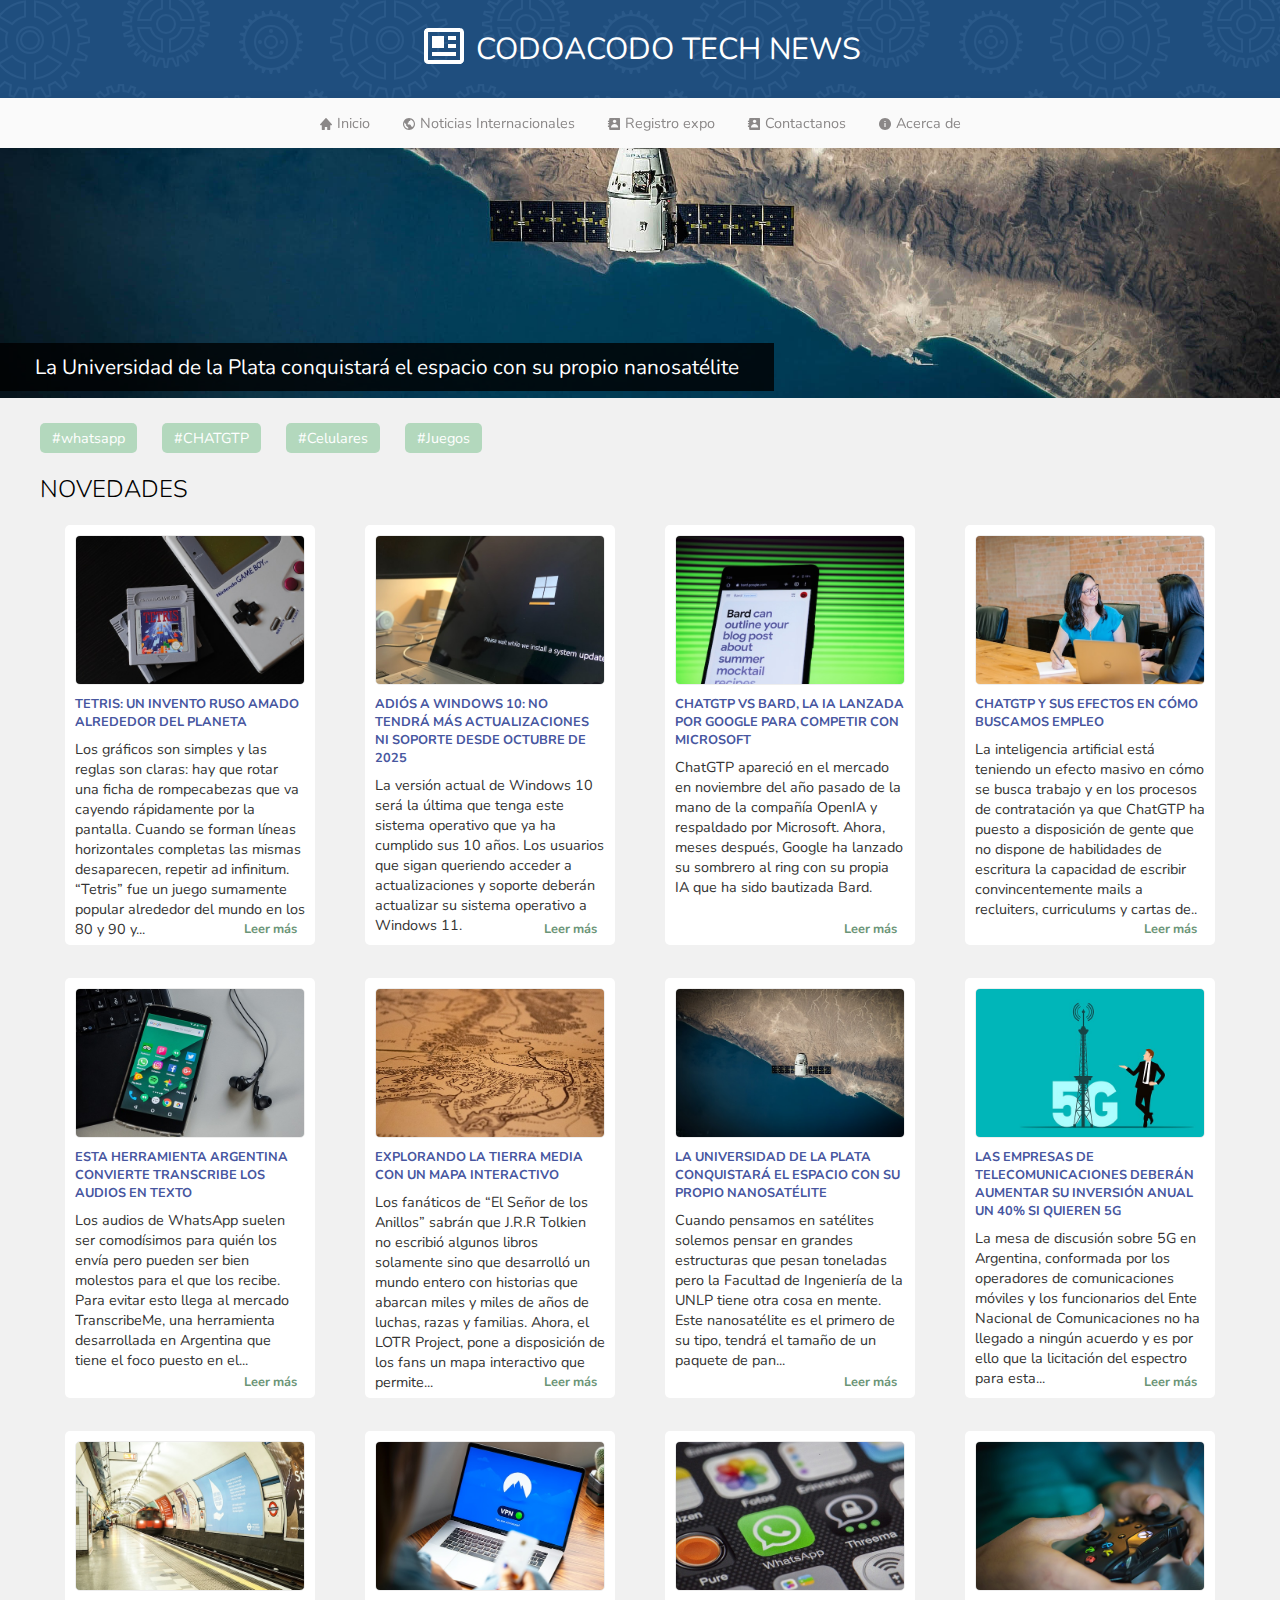
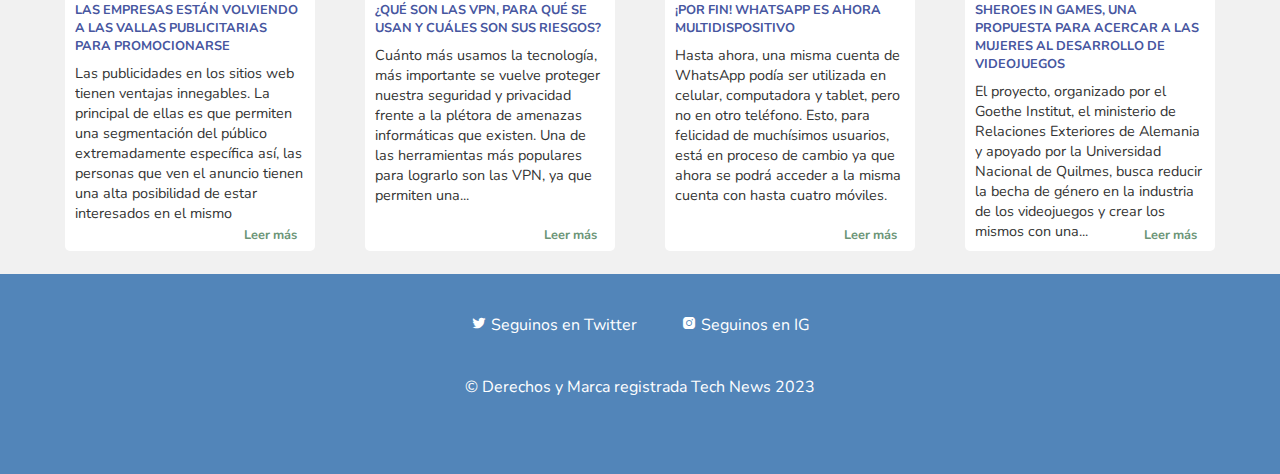
<file: index.html>
<!DOCTYPE html>
<html lang="es-la">
<head>
    <meta charset="UTF-8">
    <meta http-equiv="X-UA-Compatible" content="IE=edge">
    <meta name="viewport" content="width=device-width, initial-scale=1.0">
    <title>Inicio</title>
    <link rel="stylesheet" href="./css/miestilo.css">
    <link rel="preconnect" href="https://fonts.googleapis.com">
    <link rel="icon" href="favicon.ico" type="image/x-icon">
    <link rel="shortcut icon" href="favicon.ico" type="image/x-icon">
<link rel="preconnect" href="https://fonts.gstatic.com" crossorigin>
<link href="https://fonts.googleapis.com/css2?family=Nunito:wght@300;400;700&display=swap" rel="stylesheet">
<link href='https://unpkg.com/boxicons@2.1.4/css/boxicons.min.css' rel='stylesheet'>
</head>
<body>
    <div class="contenedor2">
    <div class="grid-container">
        <header class="header">            
            <div class="slide-in-top inlineblock"><img src="./imagenes/logo.blanco.png"></div> 
            <div class="slide-in-top inlineblock delay03"> CodoaCodo</div> 
            <div class="slide-in-top inlineblock delay05 " >Tech News</div>
        </header>
    <nav class="navbar ">
        <div class="menumobile" id=""><a href="javascript:mostrarmenu();"><img src="./imagenes/menu-regular-24.png"> Men&uacute;</a></div>
            <ul class="menu slide-in-top" id="menu">
                <li class="menuitem"><a href="index.html" ><i class='bx bxs-home'></i> Inicio</a></li>
                <li class="menuitem"><a href="noticias.html" ><i class='bx bx-world'></i> Noticias Internacionales</a></li>
                <li class="menuitem"><a href="registro.html" ><i class='bx bxs-contact' ></i> Registro expo</a></li>
                <li class="menuitem"><a href="contactanos.html" ><i class='bx bxs-contact' ></i> Contactanos</a></li>
                <li class="menuitem"><a href="acercade.html" ><i class='bx bxs-info-circle' ></i> Acerca de</a></li>             
                 
            </ul>
           
    </nav>
    <main class="main">
    <div class="slide " id="slide"><div class="tituloslide" id="tituloslide"></div></div>        
    <div class="etiquetas" id="etiquetas">
        <div class="unaEtiqueta oculto" id="vertodo" ><a href="javascript:mostrarNotas('');">Ver todas las novedades</a></div>
        <div class="unaEtiqueta"><a href="javascript:mostrarNotas('whatsapp');">#whatsapp</a></div> 
        <div class="unaEtiqueta"><a href="javascript:mostrarNotas('CHATGTP');">#CHATGTP</a></div> 
        <div class="unaEtiqueta"><a href="javascript:mostrarNotas('Celulares');">#Celulares</a></div> 
        <div class="unaEtiqueta" ><a href="javascript:mostrarNotas('Juegos');">#Juegos</a></div>
    </div>
    <div class="titulo" id="titulo">Novedades</div>
    <section class="centroTitularesNoticias" id="listadonovedades">
      <div class="centroTitularunaNoticia aparecer Juegos"><div class="miniaturaimagenNota"><a href="unanota.html"><img src="./imagenes/fotochicanota11.jpg"></a></div> <div class="tituloNota">Tetris: un invento ruso amado alrededor del planeta</div><div class="resumenNota">Los gráficos son simples y las reglas son claras: hay que rotar una ficha de rompecabezas que va cayendo rápidamente por la pantalla. Cuando se forman líneas horizontales completas las mismas desaparecen, repetir ad infinitum. “Tetris” fue un juego sumamente popular alrededor del mundo en los 80 y 90 y...</div><div class="leermas"><a href="unanota.html">Leer m&aacute;s</a></div></div>
  <div class="centroTitularunaNoticia aparecer " ><div class="miniaturaimagenNota"><a href="unanota.html"><img src="./imagenes/fotochicanota1.jpg"></a></div> <div class="tituloNota">Adiós a Windows 10: no tendrá más actualizaciones ni soporte desde octubre de 2025</div><div class="resumenNota">La versión actual de Windows 10 será la última que tenga este sistema operativo que ya ha cumplido sus 10 años. Los usuarios que sigan queriendo acceder a actualizaciones y soporte deberán actualizar su sistema operativo a Windows 11.</div><div class="leermas"><a href="unanota.html">Leer m&aacute;s</a></div></div>
  <div class="centroTitularunaNoticia aparecer CHATGTP"><div class="miniaturaimagenNota"><a href="unanota.html"><img src="./imagenes/fotochicanota2.jpg"></a></div> <div class="tituloNota">ChatGTP vs Bard, la IA lanzada por Google para competir con Microsoft</div><div class="resumenNota">ChatGTP apareció en el mercado en noviembre del año pasado de la mano de la compañía OpenIA y respaldado por Microsoft. Ahora, meses después, Google ha lanzado su sombrero al ring con su propia IA que ha sido bautizada Bard.</div><div class="leermas"><a href="unanota.html">Leer m&aacute;s</a></div></div>
  <div class="centroTitularunaNoticia aparecer CHATGTP"><div class="miniaturaimagenNota"><a href="unanota.html"><img src="./imagenes/fotochicanota3.jpg"></a></div> <div class="tituloNota">ChatGTP y sus efectos en cómo buscamos empleo</div><div class="resumenNota">La inteligencia artificial está teniendo un efecto masivo en cómo se busca trabajo y en los procesos de contratación ya que ChatGTP ha puesto a disposición de gente que no dispone de habilidades de escritura la capacidad de escribir convincentemente mails a recluiters, curriculums y cartas de..</div><div class="leermas"><a href="unanota.html">Leer m&aacute;s</a></div></div>
  <div class="centroTitularunaNoticia aparecer whatsapp Celulares"><div class="miniaturaimagenNota"><a href="unanota.html"><img src="./imagenes/fotochicanota4.jpg"></a></div> <div class="tituloNota">Esta herramienta argentina convierte transcribe los audios en texto</div><div class="resumenNota">Los audios de WhatsApp suelen ser comodísimos para quién los envía pero pueden ser bien molestos para el que los recibe. Para evitar esto llega al mercado TranscribeMe, una herramienta desarrollada en Argentina que tiene el foco puesto en el...</div><div class="leermas"><a href="unanota.html">Leer m&aacute;s</a></div></div>
  <div class="centroTitularunaNoticia aparecer  "><div class="miniaturaimagenNota"><a href="unanota.html"><img src="./imagenes/fotochicanota5.jpg"></a></div> <div class="tituloNota">Explorando la Tierra Media con un mapa interactivo</div><div class="resumenNota">Los fanáticos de “El Señor de los Anillos” sabrán que J.R.R Tolkien no escribió algunos libros solamente sino que desarrolló un mundo entero con historias que abarcan miles y miles de años de luchas, razas y familias. Ahora, el LOTR Project, pone a disposición de los fans un mapa interactivo que permite...</div><div class="leermas"><a href="unanota.html">Leer m&aacute;s</a></div></div>
  <div class="centroTitularunaNoticia aparecer "><div class="miniaturaimagenNota"><a href="unanota.html"><img src="./imagenes/fotochicanota6.jpg"></a></div> <div class="tituloNota">La Universidad de la Plata conquistará el espacio con su propio nanosatélite</div><div class="resumenNota">Cuando pensamos en satélites solemos pensar en grandes estructuras que pesan toneladas pero la Facultad de Ingeniería de la UNLP tiene otra cosa en mente. Este nanosatélite es el primero de su tipo, tendrá el tamaño de un paquete de pan...</div><div class="leermas"><a href="unanota.html">Leer m&aacute;s</a></div></div>
  <div class="centroTitularunaNoticia aparecer Celulares"><div class="miniaturaimagenNota"><a href="unanota.html"><img src="./imagenes/fotochicanota7.jpg"></a></div> <div class="tituloNota">Las empresas de telecomunicaciones deberán aumentar su inversión anual un 40% si quieren 5G</div><div class="resumenNota">La mesa de discusión sobre 5G en Argentina, conformada por los operadores de comunicaciones móviles y los funcionarios del Ente Nacional de Comunicaciones no ha llegado a ningún acuerdo y es por ello que la licitación del espectro para esta...</div><div class="leermas"><a href="unanota.html">Leer m&aacute;s</a></div></div>
  <div class="centroTitularunaNoticia aparecer "><div class="miniaturaimagenNota"><a href="unanota.html"><img src="./imagenes/fotochicanota8.jpg"></a></div> <div class="tituloNota">Las empresas están volviendo a las vallas publicitarias para promocionarse</div><div class="resumenNota">Las publicidades en los sitios web tienen ventajas innegables. La principal de ellas es que permiten una segmentación del público extremadamente específica así, las personas que ven el anuncio tienen una alta posibilidad de estar interesados en el mismo</div><div class="leermas"><a href="unanota.html">Leer m&aacute;s</a></div></div>     
  <div class="centroTitularunaNoticia aparecer "><div class="miniaturaimagenNota"><a href="unanota.html"><img src="./imagenes/fotochicanota9.jpg"></a></div> <div class="tituloNota">¿Qué son las VPN, para qué se usan y cuáles son sus riesgos?</div><div class="resumenNota">Cuánto más usamos la tecnología, más importante se vuelve proteger nuestra seguridad y privacidad frente a la plétora de amenazas informáticas que existen. Una de las herramientas más populares para lograrlo son las VPN, ya que permiten una...</div><div class="leermas"><a href="unanota.html">Leer m&aacute;s</a></div></div>
  
  <div class="centroTitularunaNoticia aparecer whatsapp Celulares"><div class="miniaturaimagenNota"><a href="unanota.html"></a><img src="./imagenes/fotochicanota12.jpg"></a></div> <div class="tituloNota">¡Por fin! WhatsApp es ahora multidispositivo</div><div class="resumenNota">Hasta ahora, una misma cuenta de WhatsApp podía ser utilizada en celular, computadora y tablet, pero no en otro teléfono. Esto, para felicidad de muchísimos usuarios, está en proceso de cambio ya que ahora se podrá acceder a la misma cuenta con hasta cuatro móviles.</div><div class="leermas"><a href="unanota.html">Leer m&aacute;s</a></div></div>      
  <div class="centroTitularunaNoticia aparecer Juegos"><div class="miniaturaimagenNota"><a href="unanota.html"><img src="./imagenes/fotochicanota10.jpg"></a></div> <div class="tituloNota">Sheroes in Games, una propuesta para acercar a las mujeres al desarrollo de videojuegos</div><div class="resumenNota">El proyecto, organizado por el Goethe Institut, el ministerio de Relaciones Exteriores de Alemania y apoyado por la Universidad Nacional de Quilmes, busca reducir la becha de género en la industria de los videojuegos y crear los mismos con una... </div><div class="leermas"><a href="unanota.html">Leer m&aacute;s</a></div></div>  
</section>
    </main>        
    <footer class="footer">              
        <div class="inlineblock copy"><a href="https://www.Twitter.com" target="_blank" ><i class='bx bxl-twitter colorblanco'  ></i> Seguinos en Twitter</a></div>
        <div class="inlineblock copy"><a href="https://www.Instragram.com" target="_blank"><i class='bx bxl-instagram-alt colorblanco' ></i> Seguinos en IG</a></div>
      
        <div class="copy">&copy; Derechos y Marca registrada Tech News 2023 </div>
   
</div>
</div>
<script src="./js/javascript.js" ></script>
<script>
  var datosslide = '{ "destacadas" : [' +
'{ "imagen":"./imagenes/fotoslide1.jpg" , "titulo":"La Universidad de la Plata conquistar&aacute; el espacio con su propio nanosat&eacute;lite", "link": "nota1.html" },' +
'{ "imagen":"./imagenes/fotoslide2.jpg" , "titulo":"ESTA HERRAMIENTA ARGENTINA CONVIERTE TRANSCRIBE LOS AUDIOS EN TEXTO", "link": "nota2.html" },' +
'{ "imagen":"./imagenes/fotoslide3.jpg" , "titulo":"¡Por fin! WhatsApp es ahora multidispositivo", "link": "nota3.html" } ]}';
  const elslide = JSON.parse(datosslide);
  var x=0;
setInterval(() => {   
    x++;
    if (x>=elslide.destacadas.length) x = 0;
    cambiarslide(x);  
  }, 4500);
cambiarslide(x);
</script>
</body>
</html>
</file>
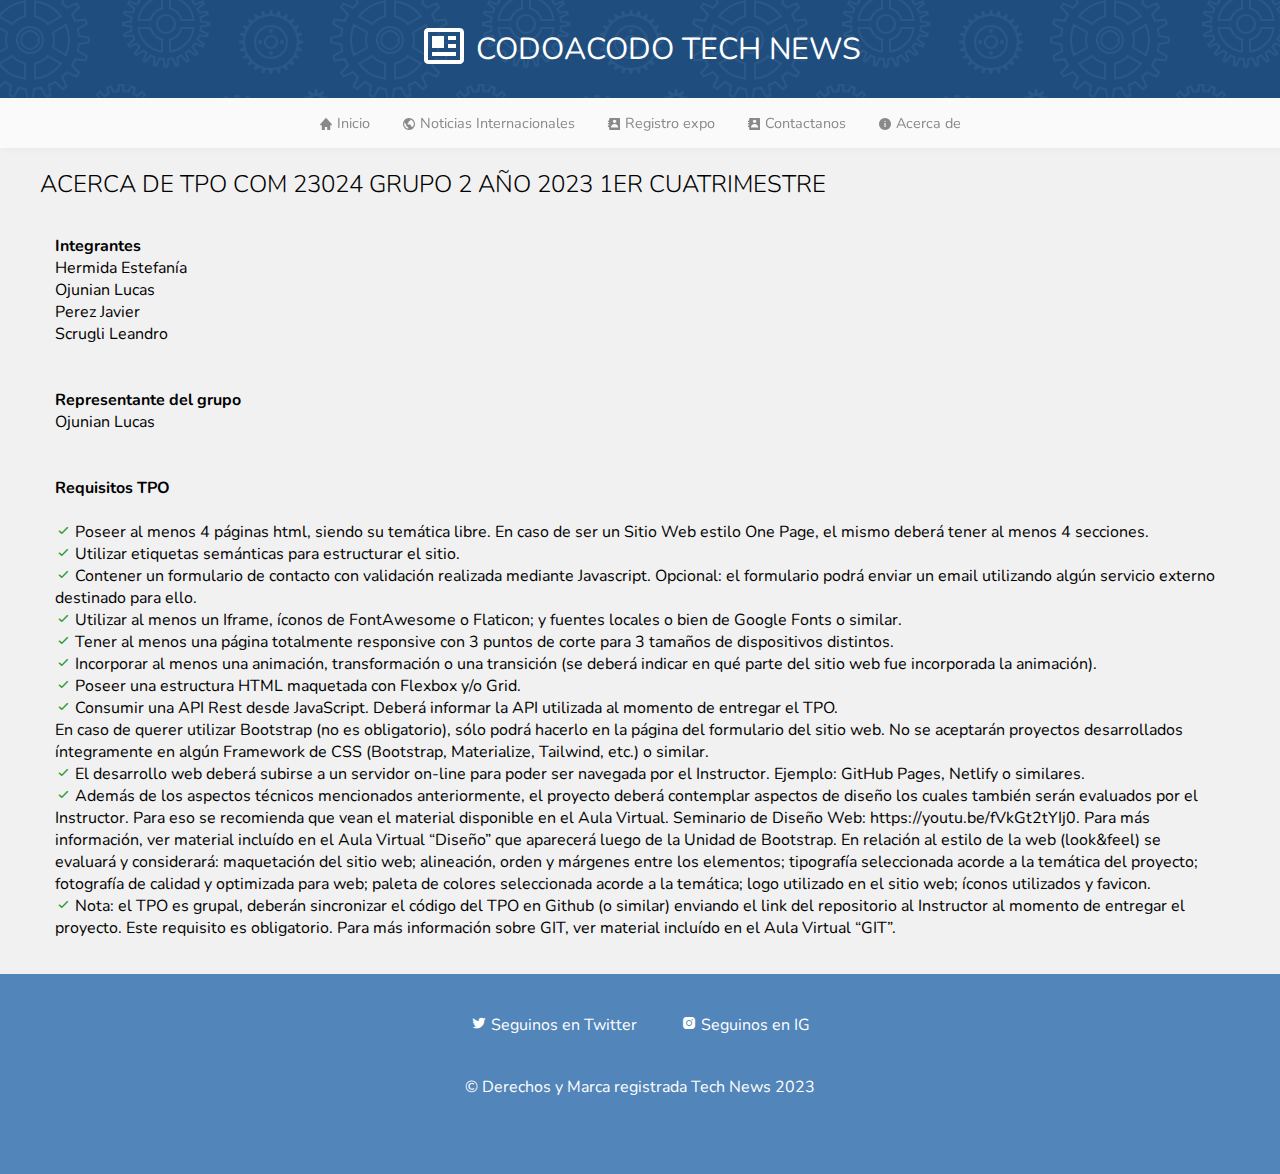
<file: acercade.html>
<!DOCTYPE html>
<html lang="es-la">
<head>
    <meta charset="UTF-8">
    <meta http-equiv="X-UA-Compatible" content="IE=edge">
    <meta name="viewport" content="width=device-width, initial-scale=1.0">
    <title>Inicio</title>
    <link rel="stylesheet" href="./css/miestilo.css">
    <link rel="preconnect" href="https://fonts.googleapis.com">
    <link rel="icon" href="favicon.ico" type="image/x-icon">
    <link rel="shortcut icon" href="favicon.ico" type="image/x-icon">
<link rel="preconnect" href="https://fonts.gstatic.com" crossorigin>
<link href="https://fonts.googleapis.com/css2?family=Nunito:wght@300;400;700&display=swap" rel="stylesheet">
<link href='https://unpkg.com/boxicons@2.1.4/css/boxicons.min.css' rel='stylesheet'>
</head>
<body>
    <div class="contenedor2">
    <div class="grid-container">
        <header class="header">            
            <div class="slide-in-top inlineblock"><img src="./imagenes/logo.blanco.png"></div> 
            <div class="slide-in-top inlineblock delay03"> CodoaCodo</div> 
            <div class="slide-in-top inlineblock delay05 " >Tech News</div>
        </header>
    <nav class="navbar ">
        <div class="menumobile" id=""><a href="javascript:mostrarmenu();"><img src="./imagenes/menu-regular-24.png"> Men&uacute;</a></div>
            <ul class="menu slide-in-top" id="menu">
                <li class="menuitem"><a href="index.html" ><i class='bx bxs-home'></i> Inicio</a></li>
                <li class="menuitem"><a href="noticias.html" ><i class='bx bx-world'></i> Noticias Internacionales</a></li>
                <li class="menuitem"><a href="registro.html" ><i class='bx bxs-contact' ></i> Registro expo</a></li>
                <li class="menuitem"><a href="contactanos.html" ><i class='bx bxs-contact' ></i> Contactanos</a></li>
                <li class="menuitem"><a href="acercade.html" ><i class='bx bxs-info-circle' ></i> Acerca de</a></li>             
                 
            </ul>
           
    </nav>
    <main class="main">
   
    <div class="titulo" id="titulo">Acerca de TPO com 23024 Grupo 2 a&ntilde;o 2023 1er cuatrimestre</div>
    <section class="centroAcercade" id="">
        

        <strong>Integrantes</strong><br>
        <ul>
            <li>Hermida Estefanía </li>
            <li>Ojunian Lucas</li>       
            <li>Perez Javier</li>
            <li>Scrugli Leandro</li>
        </ul>
        <br><br>
        <strong>Representante del grupo</strong><br>
        <ul>
        <li>Ojunian Lucas</li>
        </ul><br><br>
        <strong>Requisitos TPO</strong><br>
        <ul><br>
        <li><i class='bx bx-check' style='color:#2b9630'  ></i> Poseer al menos 4 páginas html, siendo su temática libre. En caso de ser un Sitio
        Web estilo One Page, el mismo deberá tener al menos 4 secciones.</li>
        <li><i class='bx bx-check' style='color:#2b9630'  ></i> Utilizar etiquetas semánticas para estructurar el sitio.</li>
        <li><i class='bx bx-check' style='color:#2b9630'  ></i> Contener un formulario de contacto con validación realizada mediante Javascript.
        Opcional: el formulario podrá enviar un email utilizando algún servicio externo
        destinado para ello.</li>
        <li><i class='bx bx-check' style='color:#2b9630'  ></i> Utilizar al menos un Iframe, íconos de FontAwesome o Flaticon; y fuentes locales o
        bien de Google Fonts o similar.</li>
        <li><i class='bx bx-check' style='color:#2b9630'  ></i> Tener al menos una página totalmente responsive con 3 puntos de corte para 3
        tamaños de dispositivos distintos.</li>
        <li><i class='bx bx-check' style='color:#2b9630'  ></i> Incorporar al menos una animación, transformación o una transición (se deberá
        indicar en qué parte del sitio web fue incorporada la animación).</li>
        <li><i class='bx bx-check' style='color:#2b9630'  ></i> Poseer una estructura HTML maquetada con Flexbox y/o Grid.</li>
        <li><i class='bx bx-check' style='color:#2b9630'  ></i> Consumir una API Rest desde JavaScript. Deberá informar la API utilizada al
        momento de entregar el TPO.</li>
        <li>En caso de querer utilizar Bootstrap (no es obligatorio), sólo podrá hacerlo en la
        página del formulario del sitio web. No se aceptarán proyectos desarrollados
        íntegramente en algún Framework de CSS (Bootstrap, Materialize, Tailwind, etc.) o
        similar.</li>
        <li><i class='bx bx-check' style='color:#2b9630'  ></i> El desarrollo web deberá subirse a un servidor on-line para poder ser navegada por
        el Instructor. Ejemplo: GitHub Pages, Netlify o similares.</li>
        <li><i class='bx bx-check' style='color:#2b9630'  ></i> Además de los aspectos técnicos mencionados anteriormente, el proyecto deberá
        contemplar aspectos de diseño los cuales también serán evaluados por el
        Instructor. Para eso se recomienda que vean el material disponible en el Aula
        Virtual. Seminario de Diseño Web: https://youtu.be/fVkGt2tYIj0. Para más
        información, ver material incluído en el Aula Virtual “Diseño” que aparecerá luego
        de la Unidad de Bootstrap. En relación al estilo de la web (look&feel) se evaluará y
        considerará: maquetación del sitio web; alineación, orden y márgenes entre los
        elementos; tipografía seleccionada acorde a la temática del proyecto; fotografía de
        calidad y optimizada para web; paleta de colores seleccionada acorde a la temática;
        logo utilizado en el sitio web; íconos utilizados y favicon.</li>
        <li><i class='bx bx-check' style='color:#2b9630'  ></i> Nota: el TPO es grupal, deberán sincronizar el código del TPO en Github (o similar)
        enviando el link del repositorio al Instructor al momento de entregar el proyecto.
        Este requisito es obligatorio. Para más información sobre GIT, ver material incluído
        en el Aula Virtual “GIT”.</li>
        </ul>
</section>
    </main>        
    <footer class="footer">              
        <div class="inlineblock copy"><a href="https://www.Twitter.com" target="_blank" ><i class='bx bxl-twitter colorblanco'  ></i> Seguinos en Twitter</a></div>
        <div class="inlineblock copy"><a href="https://www.Instragram.com" target="_blank"><i class='bx bxl-instagram-alt colorblanco' ></i> Seguinos en IG</a></div>
      
        <div class="copy">&copy; Derechos y Marca registrada Tech News 2023 </div>
   
</div>
</div>
<script src="./js/javascript.js" ></script>
</body>
</html>
</file>
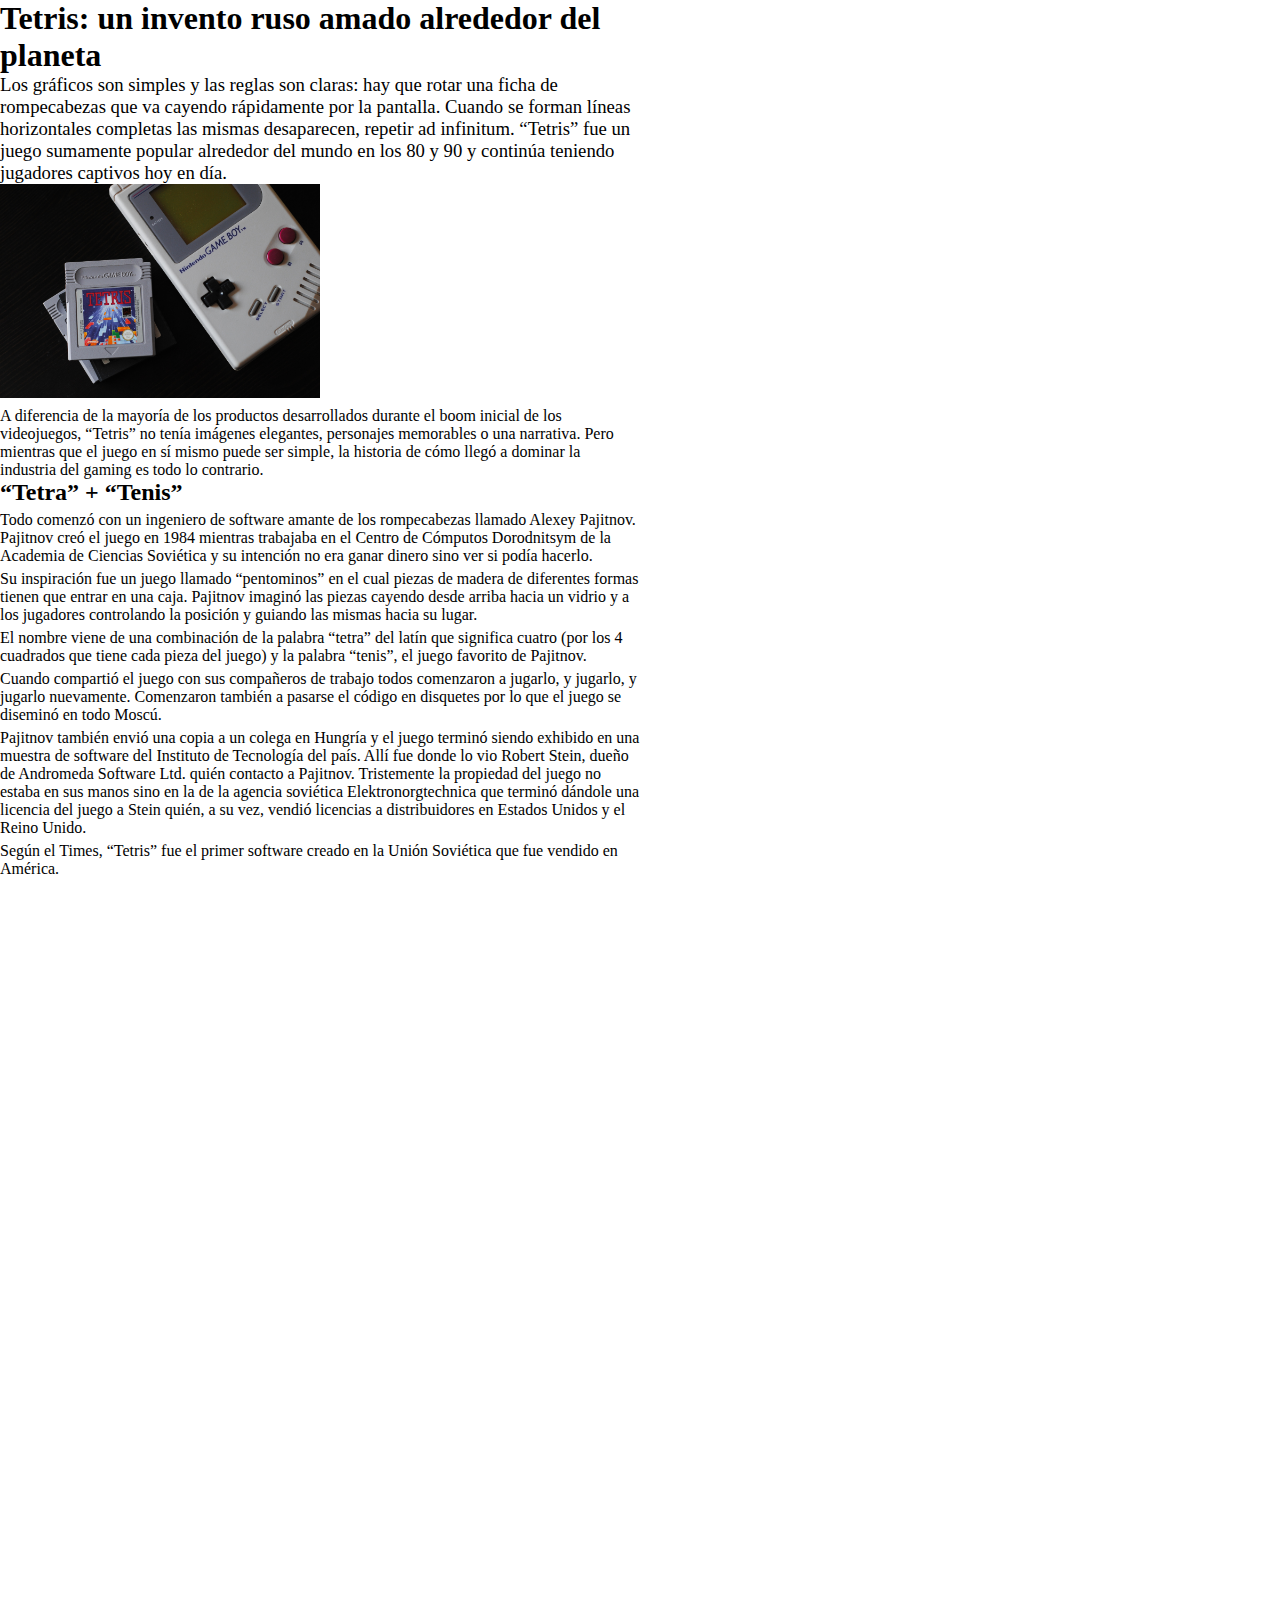
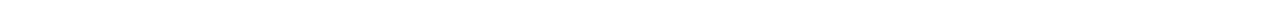
<file: articulo1.html>
<!DOCTYPE html>
<html lang="en">
    <head>
        <title>Tetris: un invento ruso amado alrededor del planeta</title>
        <meta charset="UTF-8">
        <meta name="viewport" content="width=device-width, initial-scale=1">
        <link href="css/style2.css" rel="stylesheet">
    </head>
    <body>
    <header>

    </header>
    <nav>

    </nav>
    <main>
        <h1>Tetris: un invento ruso amado alrededor del planeta</h1>
        <h3>Los gráficos son simples y las reglas son claras: hay que rotar una ficha de rompecabezas que va cayendo rápidamente por la pantalla. Cuando se forman líneas horizontales completas las mismas desaparecen, repetir ad infinitum. “Tetris” fue un juego sumamente popular alrededor del mundo en los 80 y 90 y continúa teniendo jugadores captivos hoy en día.</h3>
        <img src="img/Tetris un invento ruso amado alrededor del planeta-large.jpg" alt="Tetris">
        <p>A diferencia de la mayoría de los productos desarrollados durante el boom inicial de los videojuegos, “Tetris” no tenía imágenes elegantes, personajes memorables o una narrativa. Pero mientras que el juego en sí mismo puede ser simple, la historia de cómo llegó a dominar la industria del gaming es todo lo contrario. </p>
        <h2>“Tetra” + “Tenis”</h2>
        <p>Todo comenzó con un ingeniero de software amante de los rompecabezas llamado Alexey Pajitnov. Pajitnov creó el juego en 1984 mientras trabajaba en el Centro de Cómputos Dorodnitsym de la Academia de Ciencias Soviética y su intención no era ganar dinero sino ver si podía hacerlo.</p>
        <p>Su inspiración fue un juego llamado “pentominos” en el cual piezas de madera de diferentes formas tienen que entrar en una caja. Pajitnov imaginó las piezas cayendo desde arriba hacia un vidrio y a los jugadores controlando la posición y guiando las mismas hacia su lugar. </p>
        <p>El nombre viene de una combinación de la palabra “tetra” del latín que significa cuatro (por los 4 cuadrados que tiene cada pieza del juego) y la palabra “tenis”, el juego favorito de Pajitnov. </p>
        <p>Cuando compartió el juego con sus compañeros de trabajo todos comenzaron a jugarlo, y jugarlo, y jugarlo nuevamente. Comenzaron también a pasarse el código en disquetes por lo que el juego se diseminó en todo Moscú.</p>
        <p>Pajitnov también envió una copia a un colega en Hungría y el juego terminó siendo exhibido en una muestra de software del Instituto de Tecnología del país. Allí fue donde lo vio Robert Stein, dueño de Andromeda Software Ltd. quién contacto a Pajitnov. Tristemente la propiedad del juego no estaba en sus manos sino en la de la agencia soviética Elektronorgtechnica que terminó dándole una licencia del juego a Stein quién, a su vez, vendió licencias a distribuidores en Estados Unidos y el Reino Unido.</p>
        <p>Según el Times, “Tetris” fue el primer software creado en la Unión Soviética que fue vendido en América.</p>
        <iframe border=0 frameborder=0 marginheight=0 marginwidth=0 width=460px height=740px scrolling=no allowtransparency=true src='https://freehtml5games.org/games/tetris-cube/index.html'></iframe>    
            
            
            

    </main>
    </body>
</html>
</file>
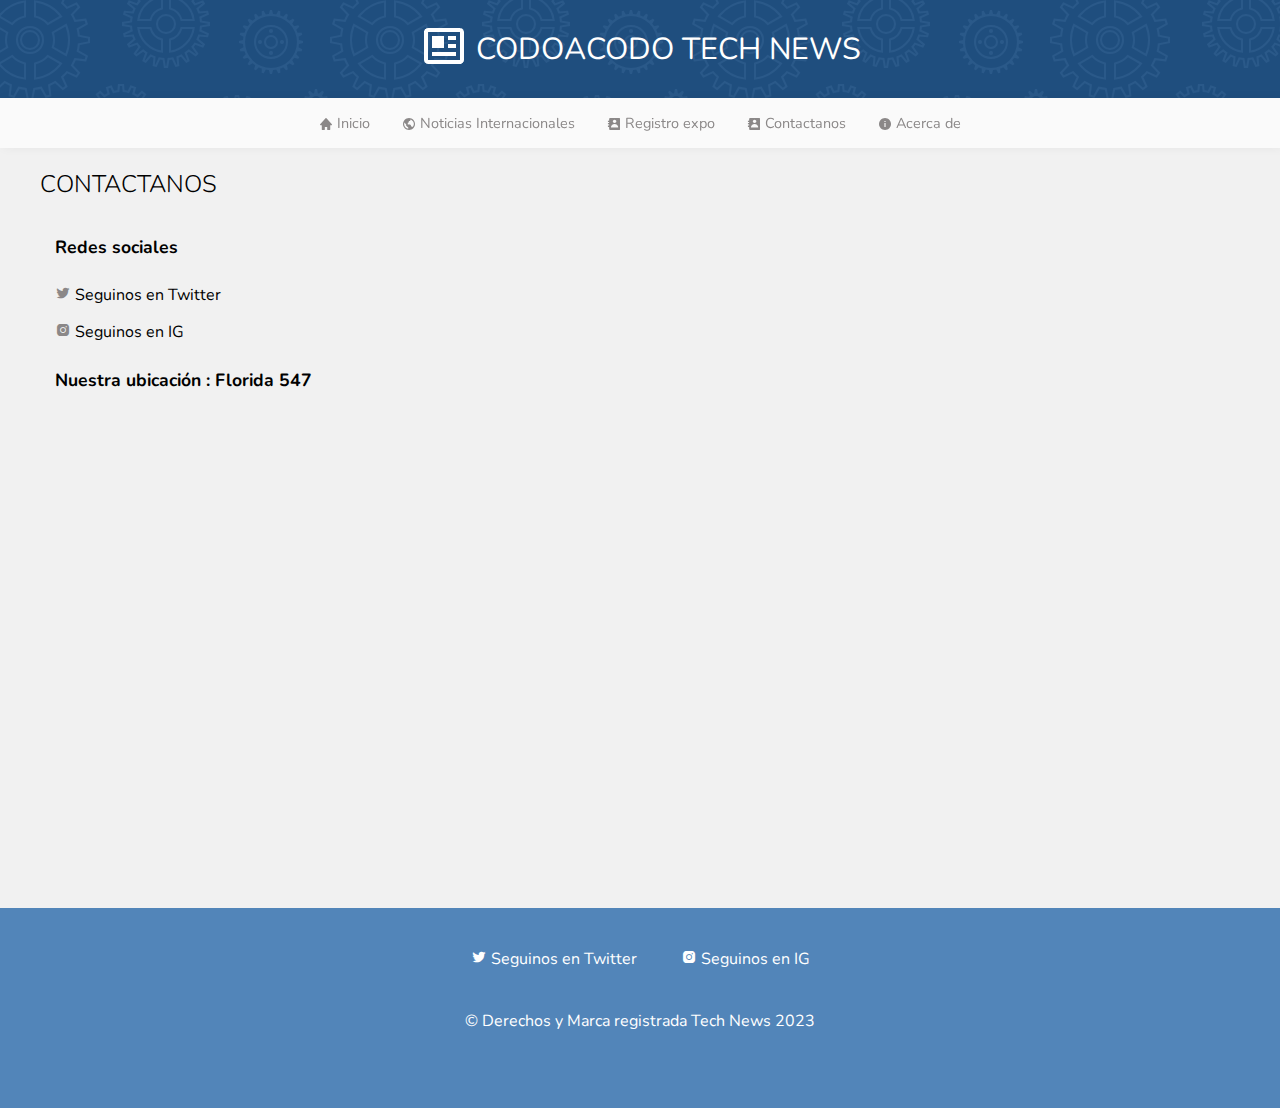
<file: contactanos.html>
<!DOCTYPE html>
<html lang="es-la">
<head>
    <meta charset="UTF-8">
    <meta http-equiv="X-UA-Compatible" content="IE=edge">
    <meta name="viewport" content="width=device-width, initial-scale=1.0">
    <title>Inicio</title>
    <link rel="stylesheet" href="./css/miestilo.css">
    <link rel="preconnect" href="https://fonts.googleapis.com">
    <link rel="icon" href="favicon.ico" type="image/x-icon">
    <link rel="shortcut icon" href="favicon.ico" type="image/x-icon">
<link rel="preconnect" href="https://fonts.gstatic.com" crossorigin>
<link href="https://fonts.googleapis.com/css2?family=Nunito:wght@300;400;700&display=swap" rel="stylesheet">
<link href='https://unpkg.com/boxicons@2.1.4/css/boxicons.min.css' rel='stylesheet'>
</head>
<body>
    <div class="contenedor2">
    <div class="grid-container">
        <header class="header">            
            <div class="slide-in-top inlineblock"><img src="./imagenes/logo.blanco.png"></div> 
            <div class="slide-in-top inlineblock delay03"> CodoaCodo</div> 
            <div class="slide-in-top inlineblock delay05 " >Tech News</div>
        </header>
    <nav class="navbar ">
        <div class="menumobile" id=""><a href="javascript:mostrarmenu();"><img src="./imagenes/menu-regular-24.png"> Men&uacute;</a></div>
            <ul class="menu slide-in-top" id="menu">
                <li class="menuitem"><a href="index.html" ><i class='bx bxs-home'></i> Inicio</a></li>
                <li class="menuitem"><a href="noticias.html" ><i class='bx bx-world'></i> Noticias Internacionales</a></li>
                <li class="menuitem"><a href="registro.html" ><i class='bx bxs-contact' ></i> Registro expo</a></li>
                <li class="menuitem"><a href="contactanos.html" ><i class='bx bxs-contact' ></i> Contactanos</a></li>
                <li class="menuitem"><a href="acercade.html" ><i class='bx bxs-info-circle' ></i> Acerca de</a></li>             
                 
            </ul>
           
    </nav>
    <main class="main">
   
    <div class="titulo" id="titulo">Contactanos</div>
    <section class="centroContacto" id="">
        
     

        <div class="subtitulo">Redes sociales</div> 
        <div class=" espacioentrelineas"><a href="https://www.Twitter.com" target="_blank" ><i class='bx bxl-twitter '  ></i> Seguinos en Twitter</a></div>
        <div class=" espacioentrelineas"><a href="https://www.Instragram.com" target="_blank"><i class='bx bxl-instagram-alt ' ></i> Seguinos en IG</a></div>
      

        <div class="subtitulo">Nuestra ubicaci&oacute;n : Florida 547</div> 
  
        <iframe src="https://www.google.com/maps/embed?pb=!1m18!1m12!1m3!1d517.2145433233526!2d-58.375343923313274!3d-34.60144523950009!2m3!1f0!2f0!3f0!3m2!1i1024!2i768!4f13.1!3m3!1m2!1s0x95bccacc66731a1b%3A0xe959182cfe060ecd!2sFlorida%20547%2C%20C1005AAK%20CABA!5e0!3m2!1ses-419!2sar!4v1683555730803!5m2!1ses-419!2sar" class="mapa" height="450"  allowfullscreen="" loading="lazy" referrerpolicy="no-referrer-when-downgrade"></iframe>
</section>
    </main>        
    <footer class="footer">              
        <div class="inlineblock copy"><a href="https://www.Twitter.com" target="_blank" ><i class='bx bxl-twitter colorblanco'  ></i> Seguinos en Twitter</a></div>
        <div class="inlineblock copy"><a href="https://www.Instragram.com" target="_blank"><i class='bx bxl-instagram-alt colorblanco' ></i> Seguinos en IG</a></div>
      
        <div class="copy">&copy; Derechos y Marca registrada Tech News 2023 </div>
   
</div>
</div>
<script src="./js/javascript.js" ></script>
</body>
</html>
</file>
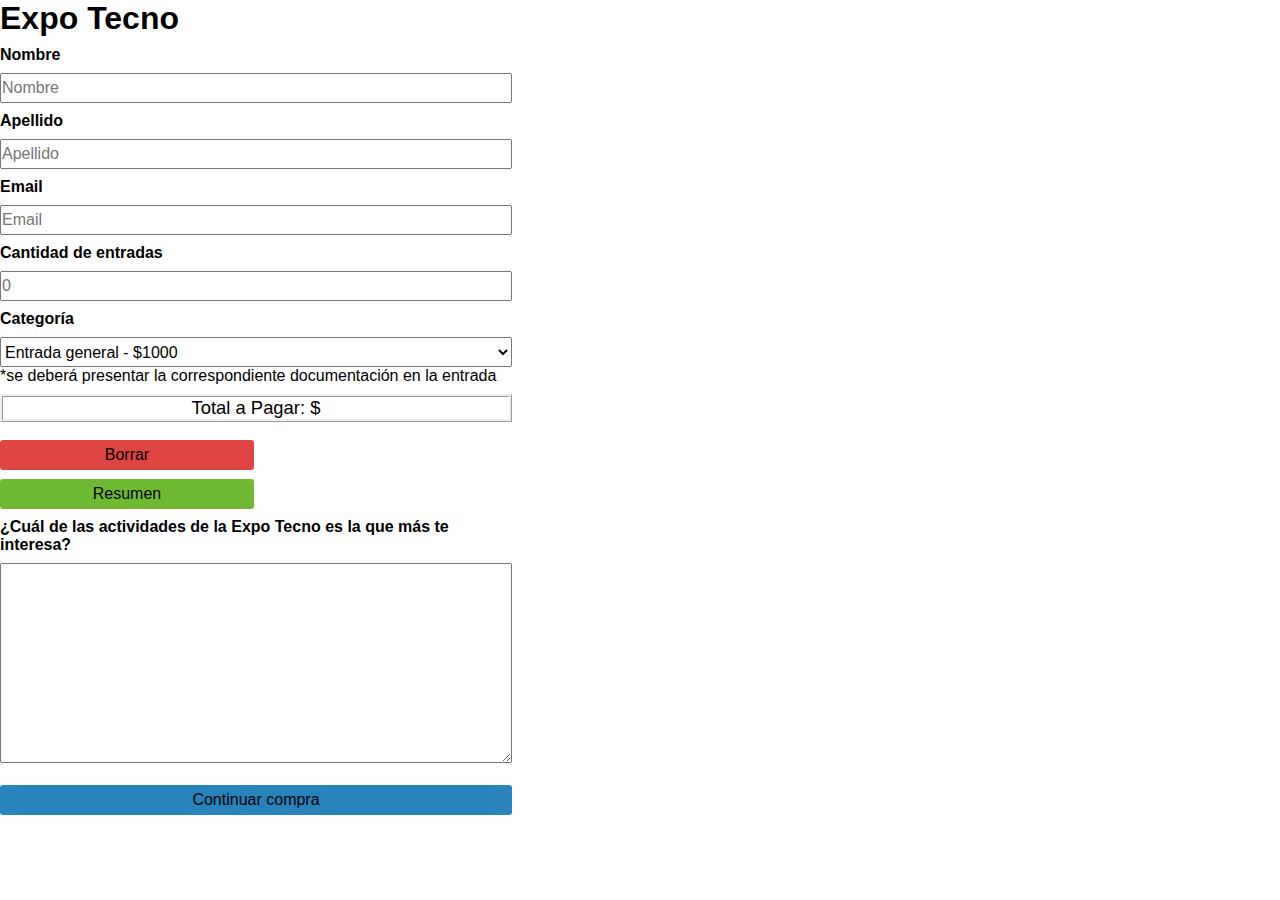
<file: eventos.html>
<!DOCTYPE html>
<html lang="en">
    <head>
        <title>Expo Tecno</title>
        <meta charset="UTF-8">
        <meta name="viewport" content="width=device-width, initial-scale=1">
        <link href="css/style1.css" rel="stylesheet">   
    </head>
    <body>
    <header>
        <h1>Expo Tecno</h1>
    </header>
    <main>
        
        <form id="myForm">
            <div><label>Nombre</label></div>
            <div><input type="text" id="nombre" placeholder="Nombre"></div>
            <div><label>Apellido</label> </div>
            <div><input type="text" id="apellido" placeholder="Apellido"></div>
            <div><label>Email</label> </div>
            <div><input type="email" id="correo" placeholder="Email" ></div>
            <div><label>Cantidad de entradas</label> </div>
            <div><input type="text" id="cant" placeholder="0"></div> 
            <div><label>Categoría</label> </div>
            <div>
            <select id="categoriaTicket">
                    <option selected value="0">Entrada general - $1000</option>
                    <option value="1">Corporativo - 10% de descuento*</option>
                    <option value="2">Estudiante - 75% de descuento*</option>
                    
                </select>
                <p>*se deberá presentar la correspondiente documentación en la entrada</p>
            </div>
            
            <div id="totalAPagarBox">
            Total a Pagar: $ 
            </div>
            
            <div><button type="button" id="btnBorrar">Borrar</button>
        <button type="button" id="btnResumen">Resumen</button></div>
            <div><label>¿Cuál de las actividades de la Expo Tecno es la que más te interesa?</label></div>
            <textarea></textarea>
            <div><button type="button" id="btmContinuar">Continuar compra</button></div>
        
        </form>  
    </main>
    <script src="js/venta.js"></script> 
    </body>
</html>
</file>
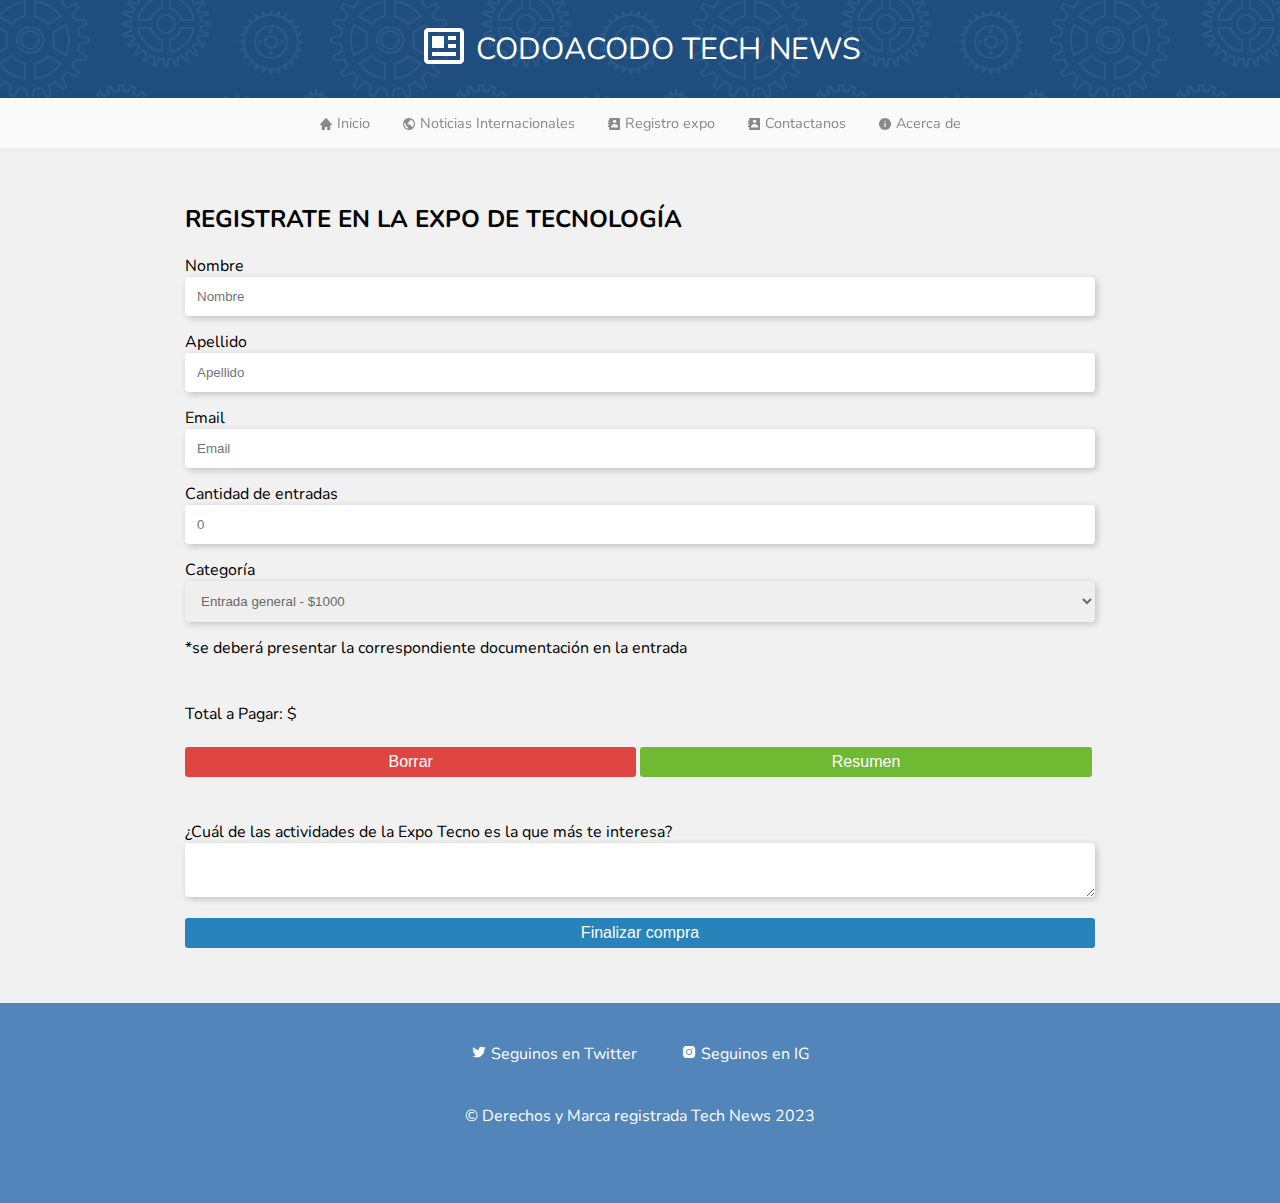
<file: registro.html>
<!DOCTYPE html>
<html lang="es-la">
<head>
    <meta charset="UTF-8">
    <meta http-equiv="X-UA-Compatible" content="IE=edge">
    <meta name="viewport" content="width=device-width, initial-scale=1.0">
    <title>Inicio</title>
    <link rel="stylesheet" href="./css/miestilo.css">
    <link rel="preconnect" href="https://fonts.googleapis.com">
    <link rel="icon" href="favicon.ico" type="image/x-icon">
    <link rel="shortcut icon" href="favicon.ico" type="image/x-icon">
<link rel="preconnect" href="https://fonts.gstatic.com" crossorigin>
<link href="https://fonts.googleapis.com/css2?family=Nunito:wght@300;400;700&display=swap" rel="stylesheet">
<link href='https://unpkg.com/boxicons@2.1.4/css/boxicons.min.css' rel='stylesheet'>
</head>
<body>
    <div class="contenedor2">
    <div class="grid-container">
        <header class="header">            
            <div class="slide-in-top inlineblock"><img src="./imagenes/logo.blanco.png"></div> 
            <div class="slide-in-top inlineblock delay03"> CodoaCodo</div> 
            <div class="slide-in-top inlineblock delay05 " >Tech News</div>
        </header>
    <nav class="navbar ">
        <div class="menumobile" id=""><a href="javascript:mostrarmenu();"><img src="./imagenes/menu-regular-24.png"> Men&uacute;</a></div>
            <ul class="menu slide-in-top" id="menu">
                <li class="menuitem"><a href="index.html" ><i class='bx bxs-home'></i> Inicio</a></li>
                <li class="menuitem"><a href="noticias.html" ><i class='bx bx-world'></i> Noticias Internacionales</a></li>
                <li class="menuitem"><a href="registro.html" ><i class='bx bxs-contact' ></i> Registro expo</a></li>
                <li class="menuitem"><a href="contactanos.html" ><i class='bx bxs-contact' ></i> Contactanos</a></li>
                <li class="menuitem"><a href="acercade.html" ><i class='bx bxs-info-circle' ></i> Acerca de</a></li>             
                 
            </ul>
           
    </nav>
    <main class="main">
        <section class="centroRegistro" id="">
            <h1 class="tituloRegistro" >Registrate en la expo de Tecnolog&iacute;a</h1>
            <form id="myForm">
                <div><label>Nombre</label></div>
                <div><input type="text" id="nombre" placeholder="Nombre" class="Registro"></div>
                <div><label>Apellido</label> </div>
                <div><input type="text" id="apellido" placeholder="Apellido" class="Registro"></div>
                <div><label>Email</label> </div>
                <div><input type="email" id="correo" placeholder="Email" class="Registro"></div>
                <div><label>Cantidad de entradas</label> </div>
                <div><input type="text" id="cant" placeholder="0" class="Registro"></div> 
                <div><label>Categoría</label> </div>
                <div>
                <select id="categoriaTicket" class="Registro">
                        <option selected value="0">Entrada general - $1000</option>
                        <option value="1">Corporativo - 10% de descuento*</option>
                        <option value="2">Estudiante - 75% de descuento*</option>
                        
                    </select>
                    <p>*se deberá presentar la correspondiente documentación en la entrada</p>
                </div>
                <br> <br>
                <div id="totalAPagarBox">
                Total a Pagar: $ 
                </div>
                <br>
                <div><button type="button" id="btnBorrar">Borrar</button>
            <button type="button" id="btnResumen">Resumen</button></div>
            <br> <br>
                <div><label>¿Cuál de las actividades de la Expo Tecno es la que más te interesa?</label></div>
                <textarea class="Registro"></textarea>
                <div><button type="button" id="btmContinuar">Finalizar compra</button></div>
            
            </form>  
    </section>
    </main>        
    <footer class="footer">              
        <div class="inlineblock copy"><a href="https://www.Twitter.com" target="_blank" ><i class='bx bxl-twitter colorblanco'  ></i> Seguinos en Twitter</a></div>
        <div class="inlineblock copy"><a href="https://www.Instragram.com" target="_blank"><i class='bx bxl-instagram-alt colorblanco' ></i> Seguinos en IG</a></div>
      
        <div class="copy">&copy; Derechos y Marca registrada Tech News 2023 </div>
   
</div>
</div>
<script src="./js/javascript.js" ></script>
<script src="js/venta.js"></script> 
</body>
</html>
</file>
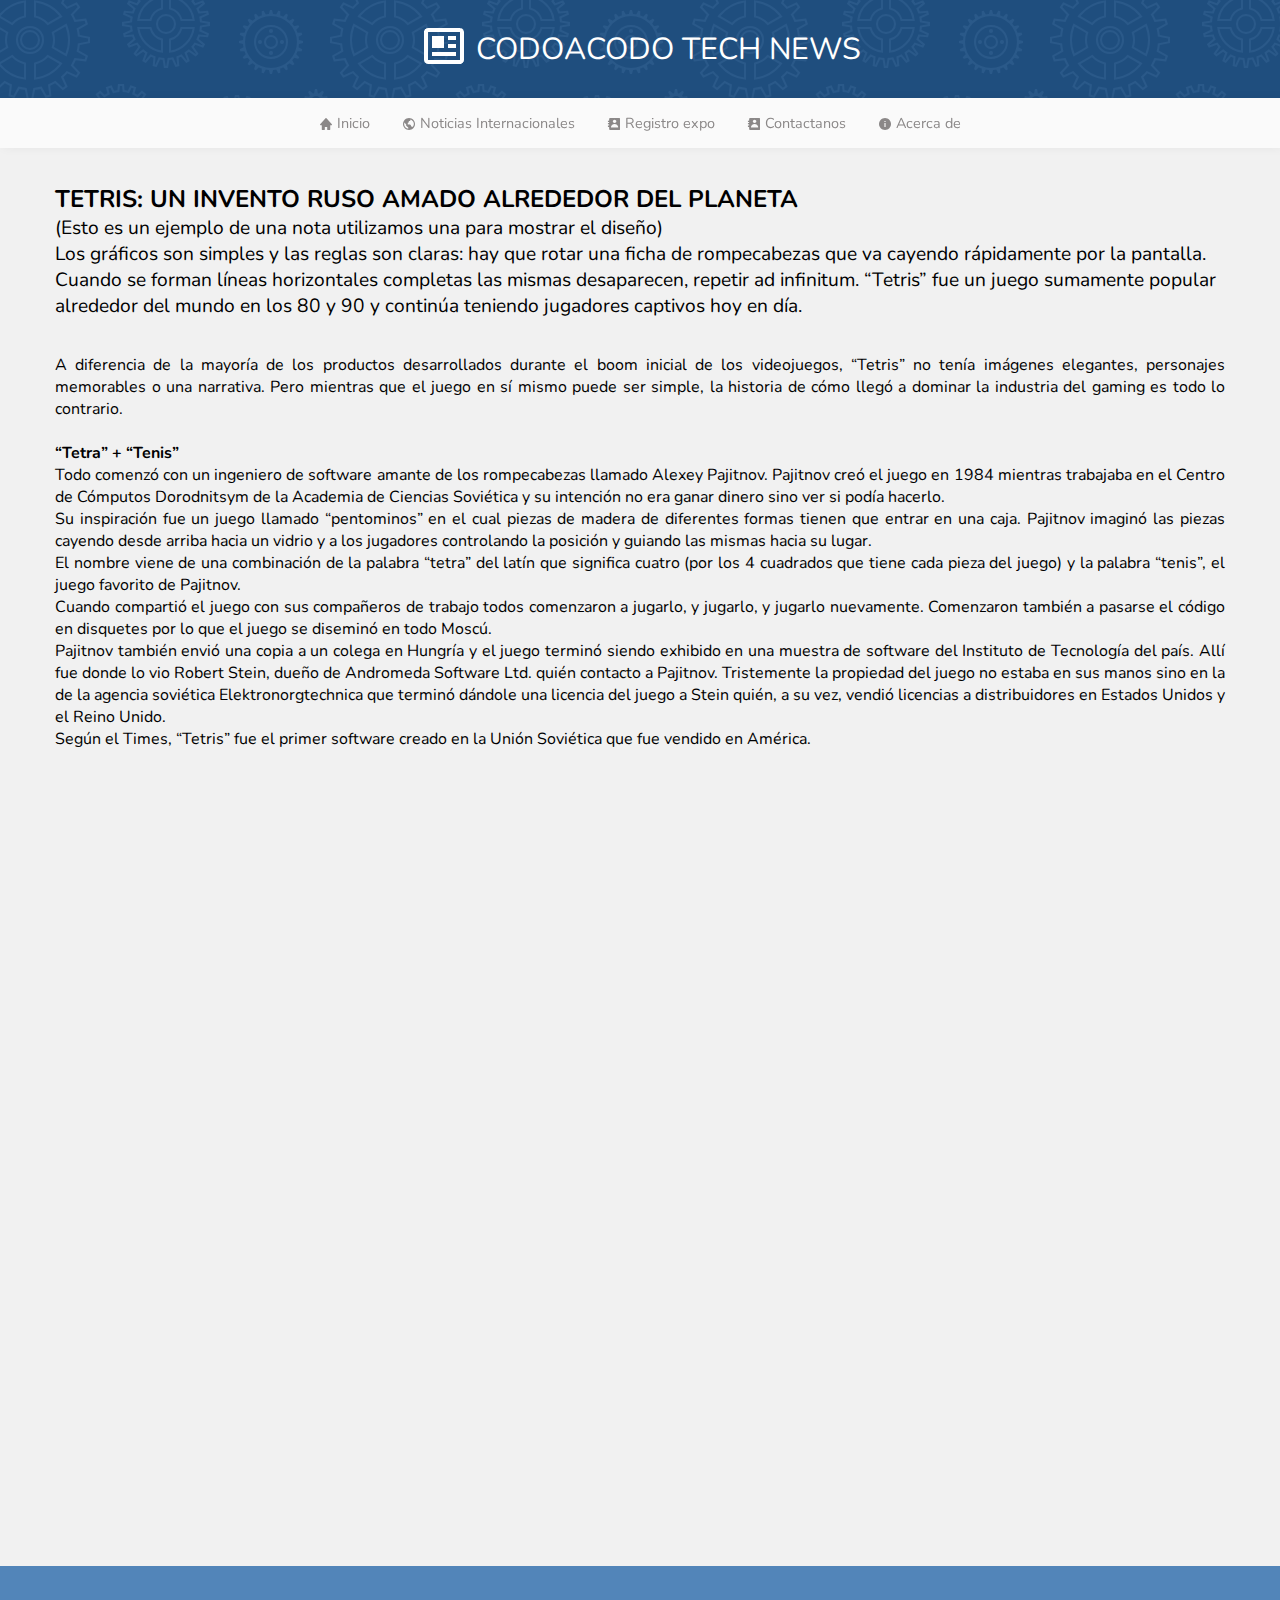
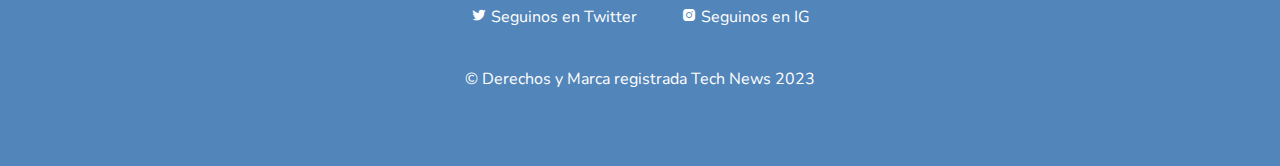
<file: unanota.html>
<!DOCTYPE html>
<html lang="es-la">
<head>
    <meta charset="UTF-8">
    <meta http-equiv="X-UA-Compatible" content="IE=edge">
    <meta name="viewport" content="width=device-width, initial-scale=1.0">
    <title>Inicio</title>
    <link rel="stylesheet" href="./css/miestilo.css">
    <link rel="preconnect" href="https://fonts.googleapis.com">
    <link rel="icon" href="favicon.ico" type="image/x-icon">
    <link rel="shortcut icon" href="favicon.ico" type="image/x-icon">
<link rel="preconnect" href="https://fonts.gstatic.com" crossorigin>
<link href="https://fonts.googleapis.com/css2?family=Nunito:wght@300;400;700&display=swap" rel="stylesheet">
<link href='https://unpkg.com/boxicons@2.1.4/css/boxicons.min.css' rel='stylesheet'>
</head>
<body>
    <div class="contenedor2">
    <div class="grid-container">
        <header class="header">            
            <div class="slide-in-top inlineblock"><img src="./imagenes/logo.blanco.png"></div> 
            <div class="slide-in-top inlineblock delay03"> CodoaCodo</div> 
            <div class="slide-in-top inlineblock delay05 " >Tech News</div>
        </header>
    <nav class="navbar ">
        <div class="menumobile" id=""><a href="javascript:mostrarmenu();"><img src="./imagenes/menu-regular-24.png"> Men&uacute;</a></div>
            <ul class="menu slide-in-top" id="menu">
                <li class="menuitem"><a href="index.html" ><i class='bx bxs-home'></i> Inicio</a></li>
                <li class="menuitem"><a href="noticias.html" ><i class='bx bx-world'></i> Noticias Internacionales</a></li>
                <li class="menuitem"><a href="registro.html" ><i class='bx bxs-contact' ></i> Registro expo</a></li>
                <li class="menuitem"><a href="contactanos.html" ><i class='bx bxs-contact' ></i> Contactanos</a></li>
                <li class="menuitem"><a href="acercade.html" ><i class='bx bxs-info-circle' ></i> Acerca de</a></li>             
                 
            </ul>
           
    </nav>
    <main class="main">
        <section class="centrounaNota" id="">
        <h1 class="titulounaNota" >Tetris: un invento ruso amado alrededor del planeta</h1>
        <h3 class="copeteunaNota">(Esto es un ejemplo de una nota utilizamos una para mostrar el diseño)<br>Los gráficos son simples y las reglas son claras: hay que rotar una ficha de rompecabezas que va cayendo rápidamente por la pantalla. Cuando se forman líneas horizontales completas las mismas desaparecen, repetir ad infinitum. “Tetris” fue un juego sumamente popular alrededor del mundo en los 80 y 90 y continúa teniendo jugadores captivos hoy en día.</h3>
        
        <div class="detalleunaNota">
        <p>A diferencia de la mayoría de los productos desarrollados durante el boom inicial de los videojuegos, 
            “Tetris” no tenía imágenes elegantes, personajes memorables o una narrativa. 
            Pero mientras que el juego en sí mismo puede ser simple, la historia de cómo llegó a dominar 
            la industria del gaming es todo lo contrario. </p>
            <br>   
        <strong>“Tetra” + “Tenis”</strong>
        <p>Todo comenzó con un ingeniero de software amante de los rompecabezas llamado Alexey Pajitnov. Pajitnov creó el juego en 1984 mientras trabajaba en el Centro de Cómputos Dorodnitsym de la Academia de Ciencias Soviética y su intención no era ganar dinero sino ver si podía hacerlo.</p>
        <p>Su inspiración fue un juego llamado “pentominos” en el cual piezas de madera de diferentes formas tienen que entrar en una caja. Pajitnov imaginó las piezas cayendo desde arriba hacia un vidrio y a los jugadores controlando la posición y guiando las mismas hacia su lugar. </p>
        <p>El nombre viene de una combinación de la palabra “tetra” del latín que significa cuatro (por los 4 cuadrados que tiene cada pieza del juego) y la palabra “tenis”, el juego favorito de Pajitnov. </p>
        <p>Cuando compartió el juego con sus compañeros de trabajo todos comenzaron a jugarlo, y jugarlo, y jugarlo nuevamente. Comenzaron también a pasarse el código en disquetes por lo que el juego se diseminó en todo Moscú.</p>
        <p>Pajitnov también envió una copia a un colega en Hungría y el juego terminó siendo exhibido en una muestra de software del Instituto de Tecnología del país. Allí fue donde lo vio Robert Stein, dueño de Andromeda Software Ltd. quién contacto a Pajitnov. Tristemente la propiedad del juego no estaba en sus manos sino en la de la agencia soviética Elektronorgtechnica que terminó dándole una licencia del juego a Stein quién, a su vez, vendió licencias a distribuidores en Estados Unidos y el Reino Unido.</p>
        <p>Según el Times, “Tetris” fue el primer software creado en la Unión Soviética que fue vendido en América.</p>
        </div>
        <iframe border=0 frameborder=0 marginheight=0 marginwidth=0 width=460px height=740px scrolling=no allowtransparency=true src='https://freehtml5games.org/games/tetris-cube/index.html'></iframe> 
      </section>
    </main>        
    <footer class="footer">              
        <div class="inlineblock copy"><a href="https://www.Twitter.com" target="_blank" ><i class='bx bxl-twitter colorblanco'  ></i> Seguinos en Twitter</a></div>
        <div class="inlineblock copy"><a href="https://www.Instragram.com" target="_blank"><i class='bx bxl-instagram-alt colorblanco' ></i> Seguinos en IG</a></div>
      
        <div class="copy">&copy; Derechos y Marca registrada Tech News 2023 </div>
   
</div>
</div>
<script src="./js/javascript.js" ></script>
</body>
</html>
</file>
<file: css/miestilo.css>
*{
    box-sizing: border-box;
    padding: 0;
    margin: 0;
    border:0px solid #ccc;
}
body{
    height: 100%;
    background: #fafafa;
    font-family: 'Nunito', sans-serif;
    font-size: 1em;
}
a{ 
  text-decoration: none;
  color: #000;
}
.bx {

  color: #8b8888;}

html{
    height: 100%;
}
.contenedor {
    width: 1284px;
    margin: 0 auto;
}

.grid-container {
    display: grid;
    height: 100vh;
    gap: 0px 0px;
    border: 0px;
    padding: 0;
    grid-template-columns: 0.1fr auto;
        grid-template-rows: .1fr 1fr auto;
    grid-template-areas:
        "areamenu header"
        "areamenu main"
        "areamenu footer";
}
.header{
    grid-area: header;
    text-align: center;
    height: 98px;
    line-height: 98px;
    text-transform: uppercase;
    font-size: 1.9em;
    font-weight: 400;
    z-index: 100;
    color: #fff;
    background-color: #1f4e7e;
    background-color: #1f4e7e;
    background-image: url("data:image/svg+xml,%3Csvg xmlns='http://www.w3.org/2000/svg' width='360' height='360' viewBox='0 0 360 360'%3E%3Cpath fill='%23346292' fill-opacity='0.54' d='M0 85.02l4.62-4.27a49.09 49.09 0 0 0 7.33 3.74l-1.2 10.24 2.66.87 5.05-9c2.62.65 5.34 1.08 8.12 1.28L28.6 98h2.8l2.02-10.12c2.74-.2 5.46-.62 8.12-1.28l5.05 8.99 2.66-.86-1.2-10.24c2.55-1.03 5-2.29 7.33-3.74l7.58 7 2.26-1.65-4.3-9.38a48.3 48.3 0 0 0 5.8-5.8l9.38 4.3 1.65-2.26-7-7.58a49.09 49.09 0 0 0 3.74-7.33l10.24 1.2.87-2.66-9-5.05a48.07 48.07 0 0 0 1.28-8.12L88 41.4v-2.8l-10.12-2.02c-.2-2.74-.62-5.46-1.28-8.12l8.99-5.05-.86-2.66-10.24 1.2c-1.03-2.55-2.29-5-3.74-7.33l7-7.58-1.65-2.26-9.38 4.3a48.3 48.3 0 0 0-5.8-5.8L62.42 0h2.16l-1.25 2.72a50.31 50.31 0 0 1 3.95 3.95l9.5-4.36 3.52 4.85-7.08 7.68c.94 1.6 1.79 3.27 2.54 4.98l10.38-1.21 1.85 5.7-9.11 5.12c.39 1.8.68 3.65.87 5.52L90 37v6l-10.25 2.05a49.9 49.9 0 0 1-.87 5.52l9.11 5.12-1.85 5.7-10.38-1.21c-.75 1.7-1.6 3.37-2.54 4.98l7.08 7.68-3.52 4.85-9.5-4.36a50.31 50.31 0 0 1-3.95 3.95l4.36 9.5-4.85 3.52-7.68-7.08c-1.6.94-3.27 1.79-4.98 2.54l1.21 10.38-5.7 1.85-5.12-9.11c-1.8.39-3.65.68-5.52.87L33 100h-6l-2.05-10.25a49.9 49.9 0 0 1-5.52-.87l-5.12 9.11-5.7-1.85 1.21-10.38c-1.7-.75-3.37-1.6-4.98-2.54L0 87.68v-2.66zM0 52.7V27.3l8.38 4.84a22.96 22.96 0 0 0 0 15.72L0 52.7zm0-39.16A39.91 39.91 0 0 1 26 .2v17.15a22.98 22.98 0 0 0-13.62 7.86L0 18.06v-4.52zm0 52.92v-4.52l12.38-7.15A22.98 22.98 0 0 0 26 62.65V79.8A39.91 39.91 0 0 1 0 66.46zM34 79.8V62.65a22.98 22.98 0 0 0 13.62-7.86l14.85 8.58A39.97 39.97 0 0 1 34 79.8zm32.48-23.36l-14.86-8.58a22.96 22.96 0 0 0 0-15.72l14.86-8.58A39.86 39.86 0 0 1 70 40a39.9 39.9 0 0 1-3.52 16.44zm-4.01-39.8L47.62 25.2A22.98 22.98 0 0 0 34 17.35V.2a39.97 39.97 0 0 1 28.47 16.43v.01zM0 50.38l5.98-3.45a25.01 25.01 0 0 1 0-13.88L0 29.6v20.78zm.5-34.35l11.48 6.63c3.27-3.4 7.44-5.8 12.02-6.94V2.47A37.96 37.96 0 0 0 .5 16.04v-.01zm0 47.92A37.96 37.96 0 0 0 24 77.53V64.28a24.97 24.97 0 0 1-12.02-6.95L.5 63.96v-.01zM36 77.53a37.96 37.96 0 0 0 23.5-13.57l-11.48-6.63A24.97 24.97 0 0 1 36 64.28v13.25zm29.5-23.96a37.91 37.91 0 0 0 0-27.14l-11.48 6.63a25.01 25.01 0 0 1 0 13.88l11.49 6.63h-.01zm-6-37.53A37.96 37.96 0 0 0 36 2.47v13.25c4.66 1.15 8.8 3.6 12.02 6.95l11.48-6.63zM30 54a14 14 0 1 1 0-28 14 14 0 0 1 0 28zm0-2a12 12 0 1 0 0-24 12 12 0 0 0 0 24zm0-2a10 10 0 1 1 0-20 10 10 0 0 1 0 20zm0-2a8 8 0 1 0 0-16 8 8 0 0 0 0 16zm77.47 45.17l-1.62-5.97 5.67-2.06 2.61 5.64c1.09-.25 2.2-.44 3.33-.58l.52-6.2h6.04l.52 6.2c1.13.14 2.24.33 3.33.58l2.6-5.64 5.68 2.06-1.62 5.97c1.02.51 2 1.07 2.95 1.69l4.35-4.38 4.62 3.88-3.53 5c.8.84 1.53 1.71 2.23 2.62l5.52-2.6 3.02 5.23-4.98 3.46c.46 1.06.86 2.14 1.2 3.25l6.02-.54 1.05 5.94-5.84 1.54c.07 1.16.07 2.32 0 3.48l5.84 1.54-1.05 5.94-6.02-.54c-.34 1.1-.74 2.2-1.2 3.25l4.98 3.46-3.02 5.22-5.52-2.6c-.7.92-1.44 1.8-2.23 2.62l3.53 5-4.62 3.89-4.35-4.38a30.2 30.2 0 0 1-2.95 1.69l1.62 5.97-5.67 2.06-2.61-5.64c-1.09.25-2.2.44-3.33.58l-.52 6.2h-6.04l-.52-6.2a30.27 30.27 0 0 1-3.33-.58l-2.6 5.64-5.68-2.06 1.62-5.97c-1.01-.5-2-1.07-2.95-1.69l-4.35 4.38-4.62-3.88 3.53-5a32.5 32.5 0 0 1-2.23-2.62l-5.52 2.6-3.02-5.23 4.98-3.46a29.66 29.66 0 0 1-1.2-3.25l-6.02.54-1.05-5.94 5.84-1.54a30.28 30.28 0 0 1 0-3.48l-5.84-1.54 1.05-5.94 6.02.54c.34-1.1.74-2.2 1.2-3.25l-4.98-3.46 3.02-5.22 5.52 2.6c.7-.92 1.44-1.8 2.23-2.62l-3.53-5 4.62-3.89 4.35 4.38a30.2 30.2 0 0 1 2.95-1.69zm15.2-1.12l-.5-6.05h-2.34l-.5 6.05c-2.18.13-4.3.5-6.32 1.1l-2.54-5.5-2.2.8 1.6 5.85a27.97 27.97 0 0 0-5.56 3.21l-4.27-4.3-1.79 1.5 3.5 4.95a28.14 28.14 0 0 0-4.12 4.92l-5.5-2.59-1.16 2.02 4.98 3.46a27.8 27.8 0 0 0-2.2 6.03l-6.03-.55-.4 2.3 5.86 1.54a28.3 28.3 0 0 0 0 6.42l-5.87 1.55.4 2.3 6.05-.56a27.8 27.8 0 0 0 2.2 6.03l-5 3.47 1.17 2.02 5.49-2.59a28.14 28.14 0 0 0 4.12 4.92l-3.5 4.96 1.79 1.5 4.27-4.31a27.97 27.97 0 0 0 5.56 3.21l-1.6 5.85 2.2.8 2.54-5.5c2.02.6 4.14.97 6.32 1.1l.5 6.05h2.34l.5-6.05c2.18-.13 4.3-.5 6.32-1.1l2.54 5.5 2.2-.8-1.6-5.85a27.97 27.97 0 0 0 5.56-3.21l4.27 4.3 1.79-1.5-3.5-4.95a28.14 28.14 0 0 0 4.12-4.92l5.5 2.59 1.16-2.02-4.98-3.46a27.8 27.8 0 0 0 2.2-6.03l6.03.55.4-2.3-5.86-1.54a28.3 28.3 0 0 0 0-6.42l5.87-1.55-.4-2.3-6.05.56a27.8 27.8 0 0 0-2.2-6.03l4.99-3.46-1.17-2.02-5.49 2.59a28.14 28.14 0 0 0-4.12-4.92l3.5-4.96-1.79-1.5-4.27 4.31a27.97 27.97 0 0 0-5.56-3.21l1.6-5.85-2.2-.8-2.54 5.5c-2.02-.6-4.14-.97-6.32-1.1l.01-.01zM121 128a8 8 0 1 1 0-16 8 8 0 0 1 0 16zm0-2a6 6 0 1 0 0-12 6 6 0 0 0 0 12zm0-18a5 5 0 1 1 0-10 5 5 0 0 1 0 10zm8.49 3.51a5 5 0 1 1 6.95-7.2 5 5 0 0 1-6.95 7.2zM133 120a5 5 0 1 1 10 0 5 5 0 0 1-10 0zm-3.51 8.49a5 5 0 1 1 7.2 6.95 5 5 0 0 1-7.2-6.95zM121 132a5 5 0 1 1 0 10 5 5 0 0 1 0-10zm-8.49-3.51a5 5 0 1 1-6.95 7.2 5 5 0 0 1 6.95-7.2zM109 120a5 5 0 1 1-10 0 5 5 0 0 1 10 0zm3.51-8.49a5 5 0 1 1-7.2-6.95 5 5 0 0 1 7.2 6.95zM121 106a3 3 0 1 0 0-6 3 3 0 0 0 0 6zm9.9 4.1a3 3 0 1 0 4.39-4.09 3 3 0 0 0-4.39 4.09zm4.1 9.9a3 3 0 1 0 6 0 3 3 0 0 0-6 0zm-4.1 9.9a3 3 0 1 0 4.09 4.39 3 3 0 0 0-4.09-4.39zM121 134a3 3 0 1 0 0 6 3 3 0 0 0 0-6zm-9.9-4.1a3 3 0 1 0-4.39 4.09 3 3 0 0 0 4.39-4.09zM107 120a3 3 0 1 0-6 0 3 3 0 0 0 6 0zm4.1-9.9a3 3 0 1 0-4.09-4.39 3 3 0 0 0 4.09 4.39zm129.42-6.95v.01c.87.07 1.74.17 2.6.3l1.5-3.91 1.94-3.64 3.89.97v4.13l-.5 4.13c.83.28 1.64.59 2.44.93l2.42-3.43 2.76-3.07 3.54 1.88-1 4-1.49 3.89c.73.47 1.45.97 2.15 1.49l3.19-2.76 3.42-2.3 2.97 2.67-1.93 3.65-2.38 3.4c.6.64 1.2 1.3 1.76 1.99l3.68-1.94 3.85-1.48 2.29 3.28-2.7 3.11-3.12 2.82c.43.76.84 1.53 1.22 2.32l4.04-1 4.1-.5 1.43 3.73-3.37 2.37-3.7 1.98c.23.84.44 1.68.62 2.54l4.17.01 4.1.5.48 3.97-3.85 1.48-4.06 1.02c.03.87.03 1.75 0 2.62l4.06 1.02 3.85 1.48-.48 3.97-4.1.51h-4.17c-.18.86-.39 1.71-.63 2.54l3.7 1.98 3.38 2.37-1.43 3.73-4.1-.5-4.04-1c-.38.79-.79 1.56-1.22 2.32l3.13 2.82 2.7 3.11-2.3 3.28-3.85-1.48-3.68-1.95a37 37 0 0 1-1.76 2l2.38 3.41 1.93 3.64-2.97 2.67-3.42-2.3-3.19-2.76a40.1 40.1 0 0 1-2.15 1.48l1.48 3.9 1 4-3.53 1.88-2.76-3.07-2.42-3.43c-.8.33-1.61.65-2.45.93l.5 4.13v4.13l-3.88.97-1.94-3.65-1.5-3.9c-.86.13-1.73.23-2.6.31L240 187l-1 4h-4l-1-4-.52-4.16a37.6 37.6 0 0 1-2.6-.3l-1.5 3.91-1.94 3.64-3.89-.97v-4.13l.5-4.13c-.83-.28-1.64-.59-2.44-.93l-2.42 3.43-2.76 3.07-3.54-1.88 1-4 1.49-3.89c-.74-.47-1.45-.97-2.15-1.49l-3.19 2.76-3.42 2.3-2.97-2.67 1.93-3.65 2.38-3.4c-.61-.65-1.2-1.31-1.76-1.99l-3.68 1.94-3.85 1.48-2.29-3.28 2.7-3.11 3.12-2.82c-.43-.76-.84-1.53-1.22-2.32l-4.04 1-4.1.5-1.43-3.73 3.37-2.37 3.7-1.98c-.23-.84-.44-1.68-.62-2.54l-4.17-.01-4.1-.5-.48-3.97 3.85-1.48 4.06-1.02c-.03-.87-.03-1.75 0-2.62l-4.06-1.02-3.85-1.48.48-3.97 4.1-.51h4.17c.18-.86.39-1.71.63-2.54l-3.7-1.98-3.38-2.37 1.43-3.73 4.1.5 4.04 1c.38-.79.79-1.56 1.22-2.32l-3.13-2.82-2.7-3.11 2.3-3.28 3.85 1.48 3.68 1.95a37 37 0 0 1 1.76-2l-2.38-3.41-1.93-3.64 2.97-2.67 3.42 2.3 3.19 2.76c.7-.52 1.41-1.02 2.15-1.48l-1.48-3.9-1-4 3.53-1.88 2.76 3.07 2.42 3.43c.8-.33 1.61-.65 2.45-.93l-.5-4.13v-4.13l3.88-.97 1.94 3.65 1.5 3.9c.86-.13 1.73-.23 2.6-.31L234 99l1-4h4l1 4 .52 4.15zm-14.3 3.4c-1.83.54-3.6 1.21-5.3 2l-3.5-4.97-1.38-1.53-.88.47.5 2 2.16 5.67a38.09 38.09 0 0 0-4.66 3.22l-4.61-4-1.71-1.15-.75.67.97 1.82 3.47 4.98a38.22 38.22 0 0 0-3.79 4.28l-5.37-2.84-1.92-.74-.57.82 1.35 1.56 4.52 4.09a37.9 37.9 0 0 0-2.64 5l-5.89-1.45-2.04-.25-.36.94 1.69 1.18 5.36 2.87a37.74 37.74 0 0 0-1.35 5.5l-6.08.01-2.04.25-.12 1 1.92.73 5.9 1.5a38.54 38.54 0 0 0 0 5.65l-5.9 1.49-1.92.74.12.99 2.04.25 6.08.01c.31 1.86.77 3.7 1.35 5.5l-5.36 2.87-1.7 1.18.37.94 2.04-.25 5.9-1.46a37.9 37.9 0 0 0 2.63 5.01l-4.52 4.1-1.35 1.55.57.82 1.92-.74 5.37-2.84a38.22 38.22 0 0 0 3.8 4.28l-3.48 4.98-.97 1.82.75.67 1.7-1.15 4.62-4a38.09 38.09 0 0 0 4.66 3.22l-2.17 5.67-.5 2 .89.47 1.38-1.53 3.5-4.98c1.7.8 3.47 1.47 5.3 2l-.73 6.04v2.06l.97.24.97-1.82 2.2-5.68c1.83.36 3.7.6 5.62.68L236 187l.5 2h1l.5-2 .75-6.04a38.2 38.2 0 0 0 5.62-.68l2.2 5.68.97 1.82.97-.24v-2.06l-.73-6.03c1.83-.54 3.6-1.21 5.3-2l3.5 4.97 1.38 1.53.88-.47-.5-2-2.16-5.67a38.09 38.09 0 0 0 4.66-3.22l4.61 4 1.71 1.15.75-.67-.97-1.82-3.47-4.98a38.22 38.22 0 0 0 3.79-4.28l5.37 2.84 1.92.74.57-.82-1.35-1.56-4.52-4.09c1-1.6 1.88-3.27 2.64-5l5.89 1.45 2.04.25.36-.94-1.69-1.18-5.36-2.87a37.4 37.4 0 0 0 1.35-5.5l6.08-.01 2.04-.25.12-1-1.92-.73-5.9-1.5c.14-1.88.14-3.77 0-5.65l5.9-1.49 1.92-.74-.12-.99-2.04-.25-6.08-.01a37.4 37.4 0 0 0-1.35-5.5l5.36-2.87 1.7-1.18-.37-.94-2.04.25-5.9 1.46a37.9 37.9 0 0 0-2.63-5.01l4.52-4.1 1.35-1.55-.57-.82-1.92.74-5.37 2.84a38.22 38.22 0 0 0-3.8-4.28l3.48-4.98.97-1.82-.75-.67-1.7 1.15-4.62 4a38.09 38.09 0 0 0-4.66-3.22l2.17-5.67.5-2-.89-.47-1.38 1.53-3.5 4.98c-1.7-.8-3.47-1.47-5.3-2l.73-6.04v-2.06l-.97-.24-.97 1.82-2.2 5.68c-1.83-.36-3.7-.6-5.62-.68L238 99l-.5-2h-1l-.5 2-.75 6.04c-1.92.09-3.8.32-5.62.68l-2.2-5.68-.97-1.82-.97.24v2.06l.73 6.03zm-5.85 5.65A34.82 34.82 0 0 1 236 108v6a28.8 28.8 0 0 0-12.63 3.39l-3-5.2v.01zm2.8.83l1 1.74a30.8 30.8 0 0 1 9.83-2.63v-2.01a32.8 32.8 0 0 0-10.83 2.9zm-4.53.17l3 5.2a29.12 29.12 0 0 0-9.24 9.24l-5.2-3a35.18 35.18 0 0 1 11.44-11.44zm-.67 2.84a33.19 33.19 0 0 0-7.93 7.93l1.74 1a31.18 31.18 0 0 1 7.2-7.2l-1.01-1.73zm-11.77 10.33h-.01l5.2 3A28.8 28.8 0 0 0 208 142h-6a34.82 34.82 0 0 1 4.2-15.63zm.83 2.8a32.8 32.8 0 0 0-2.9 10.83h2.01a30.8 30.8 0 0 1 2.63-9.83l-1.74-1zM202.01 144h6.01c.15 4.41 1.3 8.73 3.38 12.63l-5.2 3a34.82 34.82 0 0 1-4.19-15.63zm2.12 2a32.8 32.8 0 0 0 2.9 10.84l1.74-1a30.8 30.8 0 0 1-2.63-9.84h-2.01zm3.07 15.36l5.2-3c2.34 3.74 5.5 6.9 9.24 9.24l-3 5.2a35.18 35.18 0 0 1-11.44-11.44zm2.84.67a33.19 33.19 0 0 0 7.93 7.93l1-1.74a31.18 31.18 0 0 1-7.2-7.2l-1.73 1.01zm10.33 11.77v.01l3-5.2A28.85 28.85 0 0 0 236 172v6a34.82 34.82 0 0 1-15.63-4.2zm2.8-.83a32.8 32.8 0 0 0 10.83 2.9v-2.01a30.8 30.8 0 0 1-9.83-2.63l-1 1.74zm14.83 5.02v-6.01c4.41-.15 8.73-1.3 12.63-3.38l3 5.2a34.82 34.82 0 0 1-15.63 4.19zm2-2.12a32.8 32.8 0 0 0 10.84-2.9l-1-1.74a30.8 30.8 0 0 1-9.84 2.63v2.01zm15.36-3.07l-3-5.2c3.74-2.34 6.9-5.5 9.24-9.24l5.2 3a35.18 35.18 0 0 1-11.44 11.44zm.67-2.84a33.19 33.19 0 0 0 7.93-7.93l-1.74-1a31.18 31.18 0 0 1-7.2 7.2l1.01 1.73zm11.77-10.33h.01l-5.2-3A28.85 28.85 0 0 0 266 144h6a34.82 34.82 0 0 1-4.2 15.63zm-.83-2.8a32.8 32.8 0 0 0 2.9-10.83h-2.01a30.8 30.8 0 0 1-2.63 9.83l1.74 1zm5.02-14.83h-6.01a28.85 28.85 0 0 0-3.38-12.63l5.2-3a34.82 34.82 0 0 1 4.19 15.63zm-2.12-2a32.8 32.8 0 0 0-2.9-10.84l-1.74 1a30.8 30.8 0 0 1 2.63 9.84h2.01zm-3.07-15.36l-5.2 3a29.12 29.12 0 0 0-9.24-9.24l3-5.2a35.18 35.18 0 0 1 11.44 11.44zm-2.84-.67a33.19 33.19 0 0 0-7.93-7.93l-1 1.74a31.18 31.18 0 0 1 7.2 7.2l1.73-1.01zM238 108a34.82 34.82 0 0 1 15.63 4.19l-3 5.2a28.85 28.85 0 0 0-12.63-3.38V108zm12.84 5.02a32.8 32.8 0 0 0-10.84-2.9v2.01a30.8 30.8 0 0 1 9.83 2.63l1-1.74h.01zM237 156a13 13 0 1 1 0-26 13 13 0 0 1 0 26zm0-2a11 11 0 1 0 0-22 11 11 0 0 0 0 22zM137.54 0h56.92l-.74 1.03c.57.7 1.12 1.4 1.64 2.14l7.75-2.9 2 3.46-6.38 5.25c.37.82.72 1.65 1.03 2.5l8.22-.8 1.04 3.86-7.52 3.43c.15.88.26 1.77.35 2.67L210 22v4l-8.15 1.36c-.09.9-.2 1.8-.35 2.67l7.52 3.43-1.04 3.86-8.22-.8c-.31.85-.66 1.68-1.03 2.5l6.38 5.25-2 3.46-7.75-2.9c-.52.74-1.07 1.45-1.64 2.14l4.8 6.73-2.82 2.83-6.73-4.8c-.7.56-1.4 1.11-2.14 1.63l2.9 7.75-3.46 2-5.25-6.38c-.82.37-1.65.72-2.5 1.03l.8 8.22-3.86 1.04-3.43-7.52c-.88.15-1.77.26-2.67.35L168 68h-4l-1.36-8.15c-.9-.09-1.8-.2-2.67-.35l-3.43 7.52-3.86-1.04.8-8.22c-.85-.31-1.68-.66-2.5-1.03l-5.25 6.38-3.46-2 2.9-7.75a36.15 36.15 0 0 1-2.14-1.64l-6.73 4.8-2.83-2.82 4.8-6.73c-.56-.7-1.11-1.4-1.63-2.14l-7.75 2.9-2-3.46 6.38-5.25c-.37-.82-.72-1.65-1.03-2.5l-8.22.8-1.04-3.86 7.52-3.43c-.15-.88-.26-1.77-.35-2.67L122 26v-4l8.15-1.36c.09-.9.2-1.8.35-2.67l-7.52-3.43 1.04-3.86 8.22.8c.31-.85.66-1.68 1.03-2.5l-6.38-5.25 2-3.46 7.75 2.9c.52-.74 1.07-1.45 1.64-2.14L137.54 0zm2.43 0l.83 1.17a34.14 34.14 0 0 0-3.38 4.4l-7.63-2.86-.33.58 6.29 5.18a33.79 33.79 0 0 0-2.13 5.12l-8.1-.78-.18.64 7.42 3.37a34.02 34.02 0 0 0-.72 5.5L124 23.68v.66l8.04 1.34c.1 1.88.33 3.72.72 5.5l-7.42 3.38.18.64 8.1-.78a33.88 33.88 0 0 0 2.13 5.12l-6.29 5.18.33.58 7.63-2.86c1 1.56 2.14 3.03 3.38 4.4l-4.73 6.63.47.47 6.63-4.73a34.14 34.14 0 0 0 4.4 3.38l-2.86 7.63.58.33 5.18-6.29c1.63.84 3.35 1.56 5.12 2.13l-.78 8.1.64.18 3.37-7.42c1.79.39 3.63.63 5.5.72l1.35 8.04h.66l1.34-8.04c1.88-.1 3.72-.33 5.5-.72l3.38 7.42.64-.18-.78-8.1a33.88 33.88 0 0 0 5.12-2.13l5.18 6.29.58-.33-2.86-7.63c1.56-1 3.03-2.14 4.4-3.38l6.63 4.73.47-.47-4.73-6.63a34.14 34.14 0 0 0 3.38-4.4l7.63 2.86.33-.58-6.29-5.18a33.79 33.79 0 0 0 2.13-5.12l8.1.78.18-.64-7.42-3.37c.39-1.79.63-3.63.72-5.5l8.04-1.35v-.66l-8.04-1.34c-.1-1.88-.33-3.72-.72-5.5l7.42-3.38-.18-.64-8.1.78a33.79 33.79 0 0 0-2.13-5.12l6.29-5.18-.33-.58-7.63 2.86c-1-1.56-2.14-3.03-3.38-4.4l.83-1.17h-52.06V0zm-2.82 27h14.15A15.02 15.02 0 0 0 163 38.7v14.15A29.01 29.01 0 0 1 137.15 27zm12.57-27H163v9.3A15.02 15.02 0 0 0 151.3 21h-14.15a28.99 28.99 0 0 1 12.57-21zM169 52.85V38.7A15.02 15.02 0 0 0 180.7 27h14.15A29.01 29.01 0 0 1 169 52.85zM182.28 0a28.99 28.99 0 0 1 12.57 21H180.7A15.02 15.02 0 0 0 169 9.3V0h13.28zm-42.82 29A27.03 27.03 0 0 0 161 50.54V40.25A17.04 17.04 0 0 1 149.75 29h-10.29zm14.16-29a27.04 27.04 0 0 0-14.16 19h10.29A17.04 17.04 0 0 1 161 7.75V0h-7.38zM171 50.54A27.03 27.03 0 0 0 192.54 29h-10.29A17.04 17.04 0 0 1 171 40.25v10.29zM178.38 0H171v7.75A17.04 17.04 0 0 1 182.25 19h10.29a27.04 27.04 0 0 0-14.16-19zM166 34a10 10 0 1 1 0-20 10 10 0 0 1 0 20zm0-2a8 8 0 1 0 0-16 8 8 0 0 0 0 16zm-39.51 176.15l-10.67-7.95 6-10.4 12.23 5.27a23.97 23.97 0 0 1 8.4-4.86L144 177h12l1.55 13.21a23.97 23.97 0 0 1 8.4 4.86l12.23-5.27 6 10.4-10.67 7.95a24 24 0 0 1 0 9.7l10.67 7.95-6 10.4-12.23-5.27a23.97 23.97 0 0 1-8.4 4.86L156 249h-12l-1.55-13.21a23.97 23.97 0 0 1-8.4-4.86l-12.23 5.27-6-10.4 10.67-7.95a24.1 24.1 0 0 1 0-9.7zm29.25-16.4l-1.5-12.75h-8.48l-1.5 12.76c-3.75 1-7.1 2.99-9.79 5.65l-11.8-5.08-4.23 7.34 10.3 7.68c-.98 3.7-.98 7.6 0 11.3l-10.3 7.68 4.23 7.34 11.8-5.08a22.1 22.1 0 0 0 9.8 5.65l1.5 12.76h8.47l1.5-12.76c3.75-1 7.1-2.99 9.79-5.65l11.8 5.08 4.23-7.34-10.3-7.68c.98-3.7.98-7.6 0-11.3l10.3-7.68-4.23-7.34-11.8 5.08a21.98 21.98 0 0 0-9.8-5.65l.01-.01zM150 225a12 12 0 1 1 0-24 12 12 0 0 1 0 24zm0-2a10 10 0 1 0 0-20 10 10 0 0 0 0 20zm3.53 67.72l4.26.07.51 1.93-3.65 2.19c.11.63.2 1.27.25 1.92L159 298v2l-4.1 1.17c-.05.65-.14 1.29-.25 1.92l3.65 2.2-.51 1.92-4.26.07c-.22.61-.47 1.21-.74 1.8l2.96 3.05-1 1.74-4.13-1.04a24.1 24.1 0 0 1-1.18 1.54l2.07 3.72-1.42 1.42-3.72-2.07c-.5.41-1.01.8-1.54 1.18l1.04 4.13-1.74 1-3.05-2.96c-.59.27-1.19.52-1.8.74l-.07 4.26-1.93.51-2.19-3.65c-.63.11-1.27.2-1.92.25L132 327h-2l-1.17-4.1c-.65-.05-1.29-.14-1.92-.25l-2.2 3.65-1.92-.51-.07-4.26c-.61-.22-1.21-.47-1.8-.74l-3.05 2.96-1.74-1 1.04-4.13a24.1 24.1 0 0 1-1.54-1.18l-3.72 2.07-1.42-1.42 2.07-3.72c-.41-.5-.8-1.01-1.18-1.54l-4.13 1.04-1-1.74 2.96-3.05c-.27-.59-.52-1.19-.74-1.8l-4.26-.07-.51-1.93 3.65-2.19c-.11-.63-.2-1.27-.25-1.92L103 300v-2l4.1-1.17c.05-.65.14-1.29.25-1.92l-3.65-2.2.51-1.92 4.26-.07c.22-.61.47-1.21.74-1.8l-2.96-3.05 1-1.74 4.13 1.04c.38-.53.77-1.04 1.18-1.54l-2.07-3.72 1.42-1.42 3.72 2.07c.5-.41 1.01-.8 1.54-1.18l-1.04-4.13 1.74-1 3.05 2.96c.59-.27 1.19-.52 1.8-.74l.07-4.26 1.93-.51 2.19 3.65c.63-.11 1.27-.2 1.92-.25L130 271h2l1.17 4.1c.65.05 1.29.14 1.92.25l2.2-3.65 1.92.51.07 4.26c.61.22 1.21.47 1.8.74l3.05-2.96 1.74 1-1.04 4.13c.53.38 1.04.77 1.54 1.18l3.72-2.07 1.42 1.42-2.07 3.72c.41.5.8 1.01 1.18 1.54l4.13-1.04 1 1.74-2.96 3.05c.27.59.52 1.19.74 1.8zM109 299a22 22 0 1 0 44 0 22 22 0 0 0-44 0zm27.11-10.86l-3 5.22a6 6 0 0 0-4.21 0l-3.01-5.22a11.95 11.95 0 0 1 10.22 0zm1.74 1a12 12 0 0 1 5.1 8.86h-6.01a6.01 6.01 0 0 0-2.1-3.64l3-5.22h.01zm-13.7 0l3.02 5.22a6.01 6.01 0 0 0-2.1 3.64h-6.03a12 12 0 0 1 5.11-8.86zm-5.1 10.86h6.01a6.01 6.01 0 0 0 2.1 3.64l-3 5.22a12 12 0 0 1-5.12-8.86h.01zm6.84 9.86l3-5.22a6 6 0 0 0 4.21 0l3.01 5.22a11.95 11.95 0 0 1-10.22 0zm11.96-1l-3.02-5.22a6.01 6.01 0 0 0 2.1-3.64h6.03a12 12 0 0 1-5.11 8.86zm-4.68-19.62a10.04 10.04 0 0 0-4.34 0l1.05 1.82c.74-.1 1.5-.1 2.24 0l1.05-1.82zm5.2 3l-1.05 1.82c.46.59.84 1.24 1.12 1.94h2.1a9.99 9.99 0 0 0-2.17-3.76zm-14.74 0a9.99 9.99 0 0 0-2.17 3.76h2.1c.28-.7.66-1.35 1.12-1.94l-1.05-1.82zm-2.17 9.76a9.99 9.99 0 0 0 2.17 3.76l1.05-1.82a8.01 8.01 0 0 1-1.12-1.94h-2.1zm7.37 6.76c1.43.32 2.91.32 4.34 0l-1.05-1.82c-.74.1-1.5.1-2.24 0l-1.05 1.82zm9.54-3a9.99 9.99 0 0 0 2.17-3.76h-2.1c-.28.7-.66 1.35-1.12 1.94l1.05 1.82zM127 299a4 4 0 1 1 8 0 4 4 0 0 1-8 0zm2 0a2 2 0 1 0 4 0 2 2 0 0 0-4 0zm15 0a4 4 0 1 1 8 0 4 4 0 0 1-8 0zm-6.5 11.26a4 4 0 1 1 4 6.93 4 4 0 0 1-4-6.93zm-13 0a4 4 0 1 1-4 6.93 4 4 0 0 1 4-6.93zM118 299a4 4 0 1 1-8 0 4 4 0 0 1 8 0zm6.5-11.26a4 4 0 1 1-4-6.93 4 4 0 0 1 4 6.93zm13 0a4 4 0 1 1 4-6.93 4 4 0 0 1-4 6.93zM146 299a2 2 0 1 0 4 0 2 2 0 0 0-4 0zm-7.5 12.99a2 2 0 1 0 1.66 3.64 2 2 0 0 0-1.66-3.64zm-15 0a2 2 0 1 0-2.15 3.38 2 2 0 0 0 2.15-3.38zM116 299a2 2 0 1 0-4 0 2 2 0 0 0 4 0zm7.5-12.99a2 2 0 1 0-1.66-3.64 2 2 0 0 0 1.66 3.64zm15 0a2 2 0 1 0 2.15-3.38 2 2 0 0 0-2.15 3.38zm103.8-61.7l-.8-8.22 5.8-1.55 3.42 7.52c2.26-.43 4.57-.74 6.92-.9L259 213h6l1.36 8.16c2.35.16 4.66.47 6.92.9l3.42-7.52 5.8 1.55-.8 8.22c2.21.77 4.37 1.66 6.45 2.68l5.25-6.38 5.2 3-2.9 7.74a60.25 60.25 0 0 1 5.53 4.25l6.73-4.8 4.24 4.24-4.8 6.73a60.25 60.25 0 0 1 4.25 5.53l7.74-2.9 3 5.2-6.38 5.25a59.62 59.62 0 0 1 2.68 6.45l8.22-.8 1.55 5.8-7.52 3.42c.43 2.26.74 4.57.9 6.92L330 278v6l-8.16 1.36a60.03 60.03 0 0 1-.9 6.92l7.52 3.42-1.55 5.8-8.22-.8a59.62 59.62 0 0 1-2.68 6.45l6.38 5.25-3 5.2-7.74-2.9a60.25 60.25 0 0 1-4.25 5.53l4.8 6.73-4.24 4.24-6.73-4.8a60.25 60.25 0 0 1-5.53 4.25l2.9 7.74-5.2 3-5.25-6.38a59.62 59.62 0 0 1-6.45 2.68l.8 8.22-5.8 1.55-3.42-7.52c-2.26.43-4.57.74-6.92.9L265 349h-6l-1.36-8.16a60.03 60.03 0 0 1-6.92-.9l-3.42 7.52-5.8-1.55.8-8.22a59.62 59.62 0 0 1-6.45-2.68l-5.25 6.38-5.2-3 2.9-7.74a60.25 60.25 0 0 1-5.53-4.25l-6.73 4.8-4.24-4.24 4.8-6.73a60.25 60.25 0 0 1-4.25-5.53l-7.74 2.9-3-5.2 6.38-5.25a59.62 59.62 0 0 1-2.68-6.45l-8.22.8-1.55-5.8 7.52-3.42c-.43-2.29-.73-4.6-.9-6.92L194 284v-6l8.16-1.36c.16-2.35.47-4.66.9-6.92l-7.52-3.42 1.55-5.8 8.22.8c.77-2.2 1.66-4.35 2.68-6.45l-6.38-5.25 3-5.2 7.74 2.9a60.25 60.25 0 0 1 4.25-5.53l-4.8-6.73 4.24-4.24 6.73 4.8a60.25 60.25 0 0 1 5.53-4.25l-2.9-7.74 5.2-3 5.25 6.38a59.62 59.62 0 0 1 6.45-2.68zm2.12 1.4c-3.15 1-6.19 2.27-9.08 3.77l-5.19-6.3-2.3 1.33 2.86 7.65a58.24 58.24 0 0 0-7.79 5.98l-6.65-4.75-1.88 1.88 4.75 6.65a58.24 58.24 0 0 0-5.98 7.79l-7.65-2.86-1.33 2.3 6.3 5.2a57.64 57.64 0 0 0-3.77 9.07l-8.12-.79-.69 2.58 7.43 3.38a58 58 0 0 0-1.27 9.73l-8.06 1.35v2.66l8.06 1.35c.15 3.32.58 6.58 1.27 9.73l-7.43 3.38.7 2.58 8.11-.79c1 3.15 2.27 6.19 3.77 9.08l-6.3 5.19 1.33 2.3 7.65-2.86a58.24 58.24 0 0 0 5.98 7.79l-4.75 6.65 1.88 1.88 6.65-4.75a60.3 60.3 0 0 0 7.79 5.98l-2.86 7.65 2.3 1.33 5.2-6.3a56.99 56.99 0 0 0 9.07 3.77l-.79 8.12 2.58.69 3.38-7.43c3.15.69 6.4 1.12 9.73 1.27l1.35 8.06h2.66l1.35-8.06c3.32-.15 6.58-.58 9.73-1.27l3.38 7.43 2.58-.7-.79-8.11c3.15-1 6.19-2.27 9.08-3.77l5.19 6.3 2.3-1.33-2.86-7.65a58.24 58.24 0 0 0 7.79-5.98l6.65 4.75 1.88-1.88-4.75-6.65a60.3 60.3 0 0 0 5.98-7.79l7.65 2.86 1.33-2.3-6.3-5.2a56.99 56.99 0 0 0 3.77-9.07l8.12.79.69-2.58-7.43-3.38a58 58 0 0 0 1.27-9.73l8.06-1.35v-2.66l-8.06-1.35a58.04 58.04 0 0 0-1.27-9.73l7.43-3.38-.7-2.58-8.11.79c-1-3.15-2.27-6.19-3.77-9.08l6.3-5.19-1.33-2.3-7.65 2.86a58.24 58.24 0 0 0-5.98-7.79l4.75-6.65-1.88-1.88-6.65 4.75a58.24 58.24 0 0 0-7.79-5.98l2.86-7.65-2.3-1.33-5.2 6.3a57.64 57.64 0 0 0-9.07-3.77l.79-8.12-2.58-.69-3.38 7.43a58 58 0 0 0-9.73-1.27l-1.35-8.06h-2.66l-1.35 8.06c-3.32.15-6.58.58-9.73 1.27l-3.38-7.43-2.58.7.79 8.11zm4.58 50.1a13.96 13.96 0 0 0 0 10.39l-33.88 19.55A52.77 52.77 0 0 1 209 281c0-8.94 2.21-17.37 6.12-24.75L249 275.8v.01zm2-3.47l-33.87-19.56A52.97 52.97 0 0 1 260 228.04v39.1a13.99 13.99 0 0 0-9 5.2zm0 17.32a13.99 13.99 0 0 0 9 5.2v39.1a52.97 52.97 0 0 1-42.87-24.74L251 289.66zm13 5.2a13.99 13.99 0 0 0 9-5.2l33.87 19.56A52.97 52.97 0 0 1 264 333.96v-39.1zm11-8.66a13.96 13.96 0 0 0 0-10.4l33.88-19.55A52.77 52.77 0 0 1 315 281c0 8.94-2.21 17.37-6.12 24.75L275 286.2zm-2-13.86a13.99 13.99 0 0 0-9-5.2v-39.1a52.97 52.97 0 0 1 42.87 24.74L273 272.34zm-57.04-13.3A50.8 50.8 0 0 0 211 281a50.8 50.8 0 0 0 4.96 21.96l30.62-17.68c-.78-2.8-.78-5.76 0-8.56l-30.62-17.68zm4-6.93l30.62 17.68a16.08 16.08 0 0 1 7.42-4.29v-35.35a50.96 50.96 0 0 0-38.04 21.96zm0 57.78A50.96 50.96 0 0 0 258 331.85V296.5a15.98 15.98 0 0 1-7.42-4.29l-30.62 17.68zM266 331.85a50.96 50.96 0 0 0 38.04-21.96l-30.62-17.68a16.08 16.08 0 0 1-7.42 4.29v35.35zm42.04-28.89A50.8 50.8 0 0 0 313 281a50.8 50.8 0 0 0-4.96-21.96l-30.62 17.68c.78 2.8.78 5.76 0 8.56l30.62 17.68zm-4-50.85A50.96 50.96 0 0 0 266 230.15v35.35c2.86.74 5.41 2.25 7.42 4.29l30.62-17.68zM262 290a9 9 0 1 1 0-18 9 9 0 0 1 0 18zm0-2a7 7 0 1 0 0-14 7 7 0 0 0 0 14zM0 242.64l2.76.4 4.75 2.27a38.2 38.2 0 0 1 2.85-3.4l-3.06-4.28-1.69-5.11 3.07-2.58 4.74 2.55 3.69 3.76a37.96 37.96 0 0 1 3.84-2.22l-1.42-5.07.17-5.38 3.76-1.37 3.6 4.02 2.17 4.79c1.42-.34 2.88-.6 4.37-.77L34 225l2-5h4l2 5 .4 5.25c1.49.17 2.95.43 4.37.77l2.18-4.8 3.59-4 3.76 1.36.17 5.38-1.42 5.07c1.33.67 2.6 1.41 3.84 2.22l3.69-3.76 4.74-2.55 3.07 2.58-1.69 5.11-3.06 4.29a38.2 38.2 0 0 1 2.85 3.4l4.75-2.28 5.33-.77 2 3.46-3.33 4.23-4.34 2.98c.59 1.36 1.1 2.75 1.52 4.17l5.23-.52 5.27 1.1.7 3.94-4.58 2.84-5.1 1.31a38.6 38.6 0 0 1 0 4.44l5.1 1.3 4.58 2.85-.7 3.93-5.27 1.1-5.23-.5a36.3 36.3 0 0 1-1.52 4.16l4.34 2.98 3.33 4.23-2 3.46-5.33-.77-4.75-2.27a38.2 38.2 0 0 1-2.85 3.4l3.06 4.28 1.69 5.11-3.07 2.58-4.74-2.55-3.69-3.76a37.96 37.96 0 0 1-3.84 2.22l1.42 5.07-.17 5.38-3.76 1.37-3.6-4.02-2.17-4.79c-1.42.34-2.88.6-4.37.77L42 311l-2 5h-4l-2-5-.4-5.25a37.87 37.87 0 0 1-4.37-.77l-2.18 4.8-3.59 4-3.76-1.36-.17-5.38 1.42-5.07c-1.32-.66-2.6-1.4-3.84-2.22l-3.69 3.76-4.74 2.55-3.07-2.58 1.69-5.11 3.06-4.29a38.2 38.2 0 0 1-2.85-3.4l-4.75 2.28-2.76.4v-8.17l3.1-2.13a37.72 37.72 0 0 1-1.52-4.17l-1.58.16v-8.82l.06-.01a38.6 38.6 0 0 1 0-4.44l-.06-.01v-8.82l1.58.16c.43-1.43.94-2.82 1.52-4.17L0 250.8v-8.17.01zm0 1.87v3.89l5.62 3.84a35.74 35.74 0 0 0-2.55 7.02l-3.07-.3v4.75l2.2.56a36.42 36.42 0 0 0 0 7.46l-2.2.56v4.75l3.07-.3a35.2 35.2 0 0 0 2.55 7.02L0 287.6v3.89l1.76-.26 6.41-3.07c1.4 2.06 3 3.98 4.8 5.71l-4.14 5.78-1.01 3.07 1.22 1.03 2.85-1.52 4.98-5.08c2 1.45 4.16 2.7 6.45 3.73l-1.9 6.84.1 3.23 1.5.55 2.15-2.4 2.94-6.48a35.9 35.9 0 0 0 7.34 1.3L36 311l1.2 3h1.6l1.2-3 .55-7.09a35.9 35.9 0 0 0 7.34-1.29l2.94 6.47 2.15 2.4 1.5-.54.1-3.23-1.9-6.84a35.96 35.96 0 0 0 6.45-3.73l4.98 5.08 2.85 1.52 1.22-1.03-1-3.07-4.15-5.78a35.8 35.8 0 0 0 4.8-5.7l6.4 3.06 3.2.46.8-1.38-2-2.54-5.85-4.01c1.1-2.24 1.95-4.6 2.55-7.02l7.07.7 3.16-.66.28-1.58-2.75-1.7-6.88-1.77c.26-2.48.26-4.98 0-7.46l6.88-1.77 2.75-1.7-.28-1.58-3.16-.66-7.07.7a35.74 35.74 0 0 0-2.55-7.02l5.86-4 2-2.55-.8-1.38-3.2.46-6.41 3.07c-1.4-2.06-3-3.98-4.8-5.71l4.14-5.78 1.01-3.07-1.22-1.03-2.85 1.52-4.98 5.08c-2-1.45-4.16-2.7-6.45-3.73l1.9-6.84-.1-3.23-1.5-.55-2.15 2.4-2.94 6.48a35.9 35.9 0 0 0-7.34-1.3L40 225l-1.2-3h-1.6l-1.2 3-.55 7.09c-2.48.17-4.94.6-7.34 1.29l-2.94-6.47-2.15-2.4-1.5.54-.1 3.23 1.9 6.84a35.96 35.96 0 0 0-6.45 3.73l-4.98-5.08-2.85-1.52-1.22 1.03 1 3.07 4.15 5.78a36.18 36.18 0 0 0-4.8 5.7l-6.4-3.06L0 244.5v.01zM38 272a4 4 0 1 1 0-8 4 4 0 0 1 0 8zm0-2a2 2 0 1 0 0-4 2 2 0 0 0 0 4zm0-26a4 4 0 1 1 0-8 4 4 0 0 1 0 8zm24 24a4 4 0 1 1 8 0 4 4 0 0 1-8 0zm-24 24a4 4 0 1 1 0 8 4 4 0 0 1 0-8zm-24-24a4 4 0 1 1-8 0 4 4 0 0 1 8 0zm24-26a2 2 0 1 0 0-4 2 2 0 0 0 0 4zm26 26a2 2 0 1 0 4 0 2 2 0 0 0-4 0zm-26 26a2 2 0 1 0 0 4 2 2 0 0 0 0-4zm-26-26a2 2 0 1 0-4 0 2 2 0 0 0 4 0zm3.37 22.63a12 12 0 1 1 16.17-17.74 12 12 0 0 1-16.17 17.74zm0-45.26a12 12 0 1 1 17.74 16.17 12 12 0 0 1-17.74-16.17zm45.26 0a12 12 0 1 1-16.17 17.74 12 12 0 0 1 16.17-17.74zm0 45.26a12 12 0 1 1-17.74-16.17 12 12 0 0 1 17.74 16.17zm-15.56-29.7a10 10 0 1 0 14.39-13.9 10 10 0 0 0-14.39 13.9zm0 14.14a10 10 0 1 0 13.9 14.39 10 10 0 0 0-13.9-14.39zm-14.14 0a10 10 0 1 0-14.39 13.9 10 10 0 0 0 14.39-13.9zm0-14.14a10 10 0 1 0-13.9-14.39 10 10 0 0 0 13.9 14.39zm230.9-245.4l-.08-4.18 1.93-.52 2.04 3.67c1.07-.2 2.16-.35 3.26-.43L270 10h2l1.02 4.07c1.1.08 2.2.22 3.26.43l2.04-3.67 1.93.52-.07 4.19a27 27 0 0 1 3.04 1.26l2.91-3.01 1.74 1-1.16 4.03c.91.62 1.78 1.29 2.61 2l3.6-2.15 1.41 1.41-2.16 3.6c.72.83 1.4 1.7 2 2.6l4.04-1.15 1 1.74-3.01 2.91c.48.98.9 2 1.26 3.04l4.2-.07.5 1.93-3.66 2.04c.2 1.07.35 2.16.43 3.26L303 41v2l-4.07 1.02a26.9 26.9 0 0 1-.43 3.26l3.67 2.04-.52 1.93-4.19-.07a27.82 27.82 0 0 1-1.26 3.04l3.01 2.91-1 1.74-4.03-1.16c-.62.91-1.29 1.78-2 2.61l2.15 3.6-1.41 1.41-3.6-2.16c-.83.72-1.7 1.4-2.6 2l1.15 4.04-1.74 1-2.91-3.01a27 27 0 0 1-3.04 1.26l.07 4.2-1.93.5-2.04-3.66c-1.07.2-2.16.35-3.26.43L272 74h-2l-1.02-4.07a26.9 26.9 0 0 1-3.26-.43l-2.04 3.67-1.93-.52.07-4.19a27.82 27.82 0 0 1-3.04-1.26l-2.91 3.01-1.74-1 1.16-4.03c-.9-.62-1.78-1.29-2.61-2l-3.6 2.15-1.41-1.41 2.16-3.6c-.72-.83-1.4-1.7-2-2.6l-4.04 1.15-1-1.74 3.01-2.91a27 27 0 0 1-1.26-3.04l-4.2.07-.5-1.93 3.66-2.04c-.2-1.07-.35-2.16-.43-3.26L239 43v-2l4.07-1.02c.08-1.1.22-2.2.43-3.26l-3.67-2.04.52-1.93 4.19.07a27 27 0 0 1 1.26-3.04l-3.01-2.91 1-1.74 4.03 1.16c.62-.91 1.29-1.78 2-2.61l-2.15-3.6 1.41-1.41 3.6 2.16c.83-.72 1.7-1.4 2.6-2l-1.15-4.04 1.74-1 2.91 3.01a27 27 0 0 1 3.04-1.26l.01-.01zM271 68a26 26 0 1 0 0-52 26 26 0 0 0 0 52zm0-9a17 17 0 1 1 0-34 17 17 0 0 1 0 34zm0-2a15 15 0 1 0 0-30 15 15 0 0 0 0 30zm0-8a7 7 0 1 1 0-14 7 7 0 0 1 0 14zm0-2a5 5 0 1 0 0-10 5 5 0 0 0 0 10zm0-14a2 2 0 1 1 0-4 2 2 0 0 1 0 4zm9 9a2 2 0 1 1 4 0 2 2 0 0 1-4 0zm-9 9a2 2 0 1 1 0 4 2 2 0 0 1 0-4zm-9-9a2 2 0 1 1-4 0 2 2 0 0 1 4 0zm47.93 53.79l-1.8-3.91 1.63-1.18 3.15 2.92c.4-.17.82-.3 1.25-.4L315 89h2l.84 4.21c.43.1.85.24 1.25.4l3.15-2.9 1.62 1.17-1.8 3.9c.3.33.55.69.78 1.06l4.26-.5.62 1.9-3.75 2.1c.04.44.04.87 0 1.31l3.75 2.1-.62 1.9-4.26-.5c-.23.38-.49.74-.77 1.06l1.8 3.91-1.63 1.18-3.15-2.92c-.4.17-.82.3-1.25.4L317 113h-2l-.84-4.21c-.43-.1-.85-.24-1.25-.4l-3.15 2.9-1.62-1.17 1.8-3.9a8.03 8.03 0 0 1-.78-1.06l-4.26.5-.62-1.9 3.75-2.1a8.1 8.1 0 0 1 0-1.31l-3.75-2.1.62-1.9 4.26.5c.23-.38.49-.74.77-1.06zM316 106a5 5 0 1 0 0-10 5 5 0 0 0 0 10zM75.73 179.2l-.6-2.1 1.74-1 1.51 1.57a9.93 9.93 0 0 1 2.1-.55L81 175h2l.53 2.12c.72.1 1.42.3 2.09.55l1.51-1.56 1.74 1-.6 2.1c.56.45 1.07.96 1.52 1.52l2.1-.6 1 1.74-1.56 1.51c.25.67.44 1.37.55 2.1L94 186v2l-2.12.53a9.9 9.9 0 0 1-.55 2.09l1.56 1.51-1 1.74-2.1-.6a9.93 9.93 0 0 1-1.52 1.52l.6 2.1-1.74 1-1.51-1.56c-.67.25-1.37.44-2.1.55L83 199h-2l-.53-2.12c-.71-.1-1.42-.3-2.09-.55l-1.51 1.56-1.74-1 .6-2.1a9.93 9.93 0 0 1-1.52-1.52l-2.1.6-1-1.74 1.56-1.51a9.93 9.93 0 0 1-.55-2.1L70 188v-2l2.12-.53c.1-.72.3-1.42.55-2.09l-1.56-1.51 1-1.74 2.1.6c.45-.56.96-1.07 1.52-1.52v-.01zm2.15.94a8.04 8.04 0 0 0-2.74 2.74l-.14.25a7.96 7.96 0 0 0 0 7.74l.14.25a8.04 8.04 0 0 0 2.74 2.74l.25.14a7.96 7.96 0 0 0 7.74 0l.25-.14a8.04 8.04 0 0 0 2.74-2.74l.14-.25a7.96 7.96 0 0 0 0-7.74l-.14-.25a8.04 8.04 0 0 0-2.74-2.74l-.25-.14a7.96 7.96 0 0 0-7.74 0l-.25.14zM82 193a6 6 0 1 1 0-12 6 6 0 0 1 0 12zm0-2a4 4 0 1 0 0-8 4 4 0 0 0 0 8zm278 3.18l-3.8 5.6-7.18-3.51 2.6-8.07a32.15 32.15 0 0 1-3.07-2.46l-7.27 4.35-5.04-6.22 5.82-6.26c-.64-1.13-1.2-2.3-1.7-3.52l-8.45.73-1.8-7.8 7.95-3.07a32.5 32.5 0 0 1 0-3.9l-7.95-3.07 1.8-7.8 8.45.73a31.7 31.7 0 0 1 1.7-3.52l-5.82-6.26 5.04-6.22 7.27 4.35c.97-.88 2-1.7 3.07-2.46l-2.6-8.07 7.19-3.5 3.79 5.59v64.36zm0-3.53v-57.3l-4.46-6.58-4.1 2 2.53 7.87a30.14 30.14 0 0 0-5.13 4.1l-7.08-4.24-2.88 3.55 5.65 6.09a29.87 29.87 0 0 0-2.82 5.86l-8.24-.7-1.03 4.46 7.73 2.99a30.34 30.34 0 0 0 0 6.5l-7.73 3 1.03 4.45 8.24-.7a29.87 29.87 0 0 0 2.82 5.86l-5.65 6.1 2.88 3.54 7.08-4.23a30.14 30.14 0 0 0 5.13 4.09l-2.54 7.86 4.11 2 4.46-6.57zm0-51.57v5.71l-3.56-3.8a24.94 24.94 0 0 1 3.56-1.91zm0 22.68l-14.17 6.64c-2.5-9.5.77-19.57 8.38-25.78l5.79 10.5v8.64zm0 23.16a25.08 25.08 0 0 1-13.32-13.9l13.32-2.55v16.45zm0-43.64l-.39.2.39.4v-.6zm0 18.29v-2.35l-6.3-11.44a22.93 22.93 0 0 0-6.43 19.76l12.73-5.97zm0 23.15v-12.23l-10.47 2.01A23.1 23.1 0 0 0 360 182.72zM0 129.82l1 1.46a31.8 31.8 0 0 1 3.8-.86L6 122h8l1.2 8.42c1.3.21 2.57.5 3.8.86l4.8-7.06 7.18 3.51-2.6 8.07c1.07.76 2.1 1.58 3.07 2.46l7.27-4.35 5.04 6.22-5.82 6.26c.64 1.13 1.2 2.3 1.7 3.52l8.45-.73 1.8 7.8-7.95 3.07c.08 1.3.08 2.6 0 3.9l7.95 3.07-1.8 7.8-8.45-.73a33.5 33.5 0 0 1-1.7 3.52l5.82 6.26-5.04 6.22-7.27-4.35c-.97.88-2 1.7-3.07 2.46l2.6 8.07-7.19 3.5-4.78-7.05c-1.24.36-2.51.65-3.8.86L14 202H6l-1.2-8.42a31.8 31.8 0 0 1-3.8-.86l-1 1.46v-64.36zm0 3.53v57.3l.2-.29c2.02.7 4.15 1.2 6.34 1.44l1.17 8.2h4.58l1.17-8.2c2.2-.25 4.32-.74 6.35-1.44l4.65 6.87 4.1-2-2.53-7.87a30.14 30.14 0 0 0 5.13-4.1l7.08 4.24 2.88-3.55-5.65-6.09c1.14-1.83 2.1-3.8 2.82-5.86l8.24.7 1.03-4.46-7.73-2.99a30.7 30.7 0 0 0 0-6.5l7.73-3-1.03-4.45-8.24.7a29.87 29.87 0 0 0-2.82-5.86l5.65-6.1-2.88-3.54-7.08 4.23a30.14 30.14 0 0 0-5.13-4.09l2.54-7.86-4.11-2-4.65 6.86a29.82 29.82 0 0 0-6.35-1.44l-1.17-8.2H7.7l-1.17 8.2c-2.2.25-4.32.74-6.35 1.44l-.19-.29H0zm34.17 35.05l-16.26-7.62a7.94 7.94 0 0 0-.8-2.44l8.68-15.72a24.95 24.95 0 0 1 8.38 25.78zm-.85 2.63a25.01 25.01 0 0 1-21.94 15.93l2.23-17.82a8.3 8.3 0 0 0 2.07-1.5l17.64 3.39zM0 139.08A24.92 24.92 0 0 1 10 137c5 0 9.65 1.47 13.56 4l-12.28 13.1a8.06 8.06 0 0 0-2.56 0L0 144.8v-5.72zm0 22.68v-8.65l2.88 5.23c-.4.77-.66 1.59-.79 2.44l-2.09.98zm0 23.16v-16.45l4.32-.83c.6.6 1.3 1.11 2.07 1.5l2.23 17.82c-2.97-.16-5.9-.85-8.62-2.04zM10 156a6 6 0 1 1 0 12 6 6 0 0 1 0-12zm0 2a4 4 0 1 0 0 8 4 4 0 0 0 0-8zM0 141.28v.6l9.48 10.13c.35-.02.7-.02 1.04 0l9.87-10.54A22.9 22.9 0 0 0 10 139c-3.58 0-6.98.82-10 2.28zm0 18.29l.34-.16c.09-.34.2-.67.32-.99l-.66-1.2v2.35zm0 23.15c1.97.95 4.1 1.63 6.34 1.99l-1.8-14.33a11.6 11.6 0 0 1-.83-.6l-3.71.7v12.24zm13.66 1.99a23.03 23.03 0 0 0 16.8-12.21l-14.17-2.72c-.27.21-.55.42-.84.6l-1.79 14.33zm19.07-19.17a22.93 22.93 0 0 0-6.42-19.75l-6.97 12.63c.12.32.23.65.32.99l13.07 6.13zM137.54 360l-4.07-5.7 2.83-2.83 6.73 4.8c.7-.56 1.4-1.11 2.14-1.63l-2.9-7.75 3.46-2 5.25 6.38c.82-.37 1.65-.72 2.5-1.03l-.8-8.22 3.86-1.04 3.43 7.52c.88-.15 1.77-.26 2.67-.35L164 340h4l1.36 8.15c.9.09 1.8.2 2.67.35l3.43-7.52 3.86 1.04-.8 8.22c.85.31 1.68.66 2.5 1.03l5.25-6.38 3.46 2-2.9 7.75c.74.52 1.45 1.07 2.14 1.64l6.73-4.8 2.83 2.82-4.07 5.7h-56.92zm2.43 0h52.06l3.9-5.46-.47-.47-6.63 4.73a34.14 34.14 0 0 0-4.4-3.38l2.86-7.63-.58-.33-5.18 6.29a33.79 33.79 0 0 0-5.12-2.13l.78-8.1-.64-.18-3.37 7.42a34.02 34.02 0 0 0-5.5-.72l-1.35-8.04h-.66l-1.34 8.04c-1.88.1-3.72.33-5.5.72l-3.38-7.42-.64.18.78 8.1a33.88 33.88 0 0 0-5.12 2.13l-5.18-6.29-.58.33 2.86 7.63c-1.56 1-3.03 2.14-4.4 3.38l-6.63-4.73-.47.47 3.9 5.46zm9.75 0a28.83 28.83 0 0 1 13.28-4.85V360h-13.28zm32.56 0H169v-4.85c4.9.5 9.42 2.22 13.28 4.85zm-28.66 0H161v-2.54a26.8 26.8 0 0 0-7.38 2.54zm24.76 0a26.8 26.8 0 0 0-7.38-2.54V360h7.38zM358.79 0h-1.21l1.5 3.28a48.3 48.3 0 0 0-5.8 5.8l-9.38-4.3-1.65 2.26 7 7.58a47.84 47.84 0 0 0-3.74 7.33l-10.24-1.2-.86 2.66 8.99 5.05a47.91 47.91 0 0 0-1.28 8.12L332 38.6v2.8l10.12 2.02c.2 2.78.63 5.5 1.28 8.12l-9 5.05.87 2.66 10.24-1.2c1.04 2.54 2.29 5 3.74 7.33l-7 7.58 1.65 2.26 9.38-4.3a48.3 48.3 0 0 0 5.8 5.8l-4.3 9.38 2.26 1.65 2.96-2.73v2.66l-2.84 2.62-4.85-3.52 4.36-9.5a50.31 50.31 0 0 1-3.95-3.95l-9.5 4.36-3.52-4.85 7.08-7.68a49.83 49.83 0 0 1-2.54-4.98l-10.38 1.21-1.85-5.7 9.11-5.12a49.9 49.9 0 0 1-.87-5.52L330 43v-6l10.25-2.05c.19-1.87.48-3.72.87-5.52l-9.11-5.12 1.85-5.7 10.38 1.21c.75-1.71 1.6-3.37 2.54-4.98l-7.08-7.68 3.52-4.85 9.5 4.36a50.31 50.31 0 0 1 3.95-3.95L355.42 0h3.37zM360 52.7l-6.48 3.74A39.86 39.86 0 0 1 350 40a39.9 39.9 0 0 1 3.52-16.44L360 27.3v25.4zm0-39.16v4.52l-2.47-1.43c.77-1.07 1.6-2.1 2.47-3.09zm0 52.92c-.87-.99-1.7-2.02-2.47-3.1l2.47-1.42v4.52zm0-16.07V29.61l-5.5-3.18a37.91 37.91 0 0 0 0 27.14l5.5-3.18zM62.42 360h2.16l3.11-6.78-4.85-3.52-7.68 7.08a49.83 49.83 0 0 0-4.98-2.54l1.21-10.38-5.7-1.85-5.12 9.11a49.9 49.9 0 0 0-5.52-.87L33 340h-6l-2.05 10.25c-1.85.19-3.7.48-5.52.87l-5.12-9.11-5.7 1.85 1.21 10.38c-1.71.75-3.37 1.6-4.98 2.54L0 352.32v5.17-2.5l4.62 4.26a47.84 47.84 0 0 1 7.33-3.74l-1.2-10.24 2.66-.86 5.05 8.99a47.91 47.91 0 0 1 8.12-1.28L28.6 342h2.8l2.02 10.12c2.78.2 5.5.63 8.12 1.28l5.05-9 2.66.87-1.2 10.24c2.54 1.04 5 2.29 7.33 3.74l7.58-7 2.26 1.65-2.8 6.1zM360 244.51l-1.44-.2-.8 1.38 2 2.54.24.17v-3.89zm0 14.45l-4-.4-3.16.66-.28 1.58 2.75 1.7 4.69 1.2v-4.74zm0 13.33l-4.7 1.2-2.74 1.71.28 1.58 3.16.66 4-.4v-4.75zm0 15.31l-.24.17-2 2.54.8 1.38 1.44-.2v-3.89zm0 5.76l-2.57.37-2-3.46 3.33-4.23 1.24-.85v8.17zm0-14.31l-3.65.36-5.27-1.1-.7-3.94 4.58-2.84 5.04-1.3v8.82zm0-13.28l-5.04-1.3-4.58-2.84.7-3.93 5.27-1.1 3.65.35v8.82zm0-14.96l-1.24-.85-3.33-4.23 2-3.46 2.57.37v8.17zm0 101.5V360h-4.58l-3.11-6.78 4.85-3.52 2.84 2.62v-.01zm0 2.67l-2.96-2.73-2.26 1.65 2.8 6.1H360v-5.02z'%3E%3C/path%3E%3C/svg%3E");
 
 
}
.header img{
vertical-align :text-bottom;
}
.navbar{
    grid-area: areamenu; 
    padding: 0px; 
    width: 250px;  
    background: #fafafa;
    box-shadow: 3px 0px 10px rgb(0 0 0 / 5%);
    position: relative;
    z-index: 100;
}
.main{
    grid-area: main;   
    padding: 0px;
    background: #f1f1f1;
}
 
.footer{
    grid-area:footer;
    min-height: 200px;
    padding: 20px 15px;
    background-color: #eeeeee;
    text-align: center;
    background-color: #5285b9;
    color: #fff;
}
.footer a{
  color: #fff;
}
.colorblanco{
  color: #fff !important;
} 
.copy{
  padding: 20px;
  word-break: break-word;
}
.menu{
    list-style: none;
    position: sticky;
    top: 110px;
    font-size: .9em;
}
.menuitem{
    display: block;
    margin: 22px 28px;   
       
}
.menuitem a:hover {
  color: #333;
  transition: 0.3s;
}

.menuitem a{
  color: #8b8888;
}
.menuitem i{
       vertical-align: middle;

}
.slide{
 background-color: #fff;
 height:250px;
 background: url(../imagenes/fotoslide1.jpg) no-repeat #cccccc;
    background-position-y: -200px;
    background-size: cover;
 position: relative;
 cursor: pointer;
 overflow: hidden;
}
.tituloslide{
  position: absolute;
  top: 195px;
  left: 0px;
  background-color: rgba(0, 0, 0, 0.8);
  color: #fff;
  font-size: 1.3em;

  margin:  0px;
  padding: 10px 35px;
 
}
.tituloslide a{
  color: #fff;
  text-decoration: none;
}
.etiquetas{
    display: flex;
    gap: 25px;    
    margin: 25px 0px 0px 40px;
    flex-wrap: wrap;
    align-items: flex-start;
   
}
.unaEtiqueta{
  font-size: .9em;
display:inline-block;
padding: 5px 12px;
border-radius: 5px;
background: #86c79794;
}
.unaEtiqueta a{
  color: #fff;
}
.oculto{
  display: none;
}
#vertodo{
  background: #6b91b9;
  text-transform: uppercase;

}
.fondoAzul{
  background: #3559a9;
}
.fondoGris{
  background: #c9c9c9;
}
.titulo{
  text-transform: uppercase;
  display: block;
  font-weight: 300;
  font-size: 1.5em;
  margin: 20px 0px 0px 40px;
}
.titulounaNota{
  text-transform: uppercase;
  display: block;
  font-weight: bold;
  font-size: 1.5em;

}
.tituloRegistro{
  text-transform: uppercase;
  display: block;
  font-weight: bold;
  font-size: 1.5em;
  margin-bottom: 20px;

}

.centroTitularesNoticias {
  display: flex;
  gap: 20px;
  margin: 15px 35px;
  flex-wrap: wrap;
  align-items: flex-start;
  justify-content: space-evenly;
}
.centroTitularesNoticias div:nth-child(1) { animation-delay: .1s }
.centroTitularesNoticias div:nth-child(2) { animation-delay: .2s }
.centroTitularesNoticias div:nth-child(3) { animation-delay: .3s }
.centroTitularesNoticias div:nth-child(4) { animation-delay: .4s }
.centroTitularesNoticias div:nth-child(5) { animation-delay: .5s }
.centroTitularesNoticias div:nth-child(6) { animation-delay: .6s }
.centroTitularesNoticias div:nth-child(7) { animation-delay: .7s }
.centroTitularesNoticias div:nth-child(8) { animation-delay: .8s }
.centroTitularesNoticias div:nth-child(9) { animation-delay: .9s }
.centroTitularesNoticias div:nth-child(10) { animation-delay: 1s }
.centroTitularesNoticias div:nth-child(11) { animation-delay: 1.1s }
.centroTitularesNoticias div:nth-child(12) { animation-delay: 1.2s }

.inlineblock{
  display: inline-block;
}
.delay03{
  animation-delay: .3s !important;
}
.delay05{
  animation-delay: .5s !important;
}
.delay1{
  animation-delay: 1s !important;
}
.centroTitularunaNoticia{
  width: 350px;
  height: 420px;
    border-radius: 5px;
    -webkit-border-radius: 5px;
    background: #fff;
    overflow: hidden;
    padding: 10px;
    margin: 5px 0 8px 0;
   position: relative;
   
}
.centroNoticiasInternacionales{
  min-height: 500px;
  margin: 35px 55px;
}
.detalleunaNota{
  margin: 35px 0px;
  text-align: justify;
}
.copeteunaNota{
  font-weight: normal;
  font-size: 1.2em;
}
.centrounaNota{  margin: 35px 55px;}

.centroRegistro {
  margin: 55px 185px;
}

.Registro{
  width: 100%;
  padding: 12px;
  border: none;
  border-radius: 4px;
  box-shadow: 2px 2px 7px 0 rgb(0, 0, 0, 0.2);
  outline: none;
  color: dimgray;
  margin-bottom: 15px;
} 
button {
  height: 30px;
  width:49.6%;
  border: none;
  border-radius: 3px;
  font-size: 1em;
  padding:0;
  color: #fff;
}

#btnBorrar{
  background-color: #E04641;
}

#btnResumen{
  background-color: #70BA33;
}

#btmContinuar{
  background-color: #2783B9;
  width: 100%;
}

.centroAcercade{
  margin: 35px 55px;
}
.centroAcercade li{
  list-style: none;
}
.centroContacto{
  margin: 35px 55px;
}
.mapa{
  width: 100% !important;
  border:0;
}
.subtitulo{
  font-weight: bold;
  font-size: 1.1em;
  margin: 25px 0px;
}
.espacioentrelineas{
  margin: 15px 0;
}
.miniaturaimagenNota{ 
width:100%;
 background-color: #eee;
 height: 200px;
border:1px solid #eee;
border-radius: 5px;
margin-bottom:10px;
overflow: hidden;
}
.miniaturaimagenNota img{
object-fit: cover;
width: 330px;
height: 200px;
  }
.tituloNota{
  text-transform: uppercase;
  word-break: break-word;
  font-size: .8em;
  font-weight: bold;
  color: #47569f;
}
.resumenNota {
  font-size: .9em;
  padding: 8px 0px;
  color: #333;
  overflow: hidden;
}
.leermas {
  font-size: .8em;
  color: #6c9577;
  font-weight: bold;
  position: absolute;
   top: 395px;
  left: -18px; 
  width: 100%;
  text-align: right;
  
}
.leermas a{
  color: #6c9577;
}
.leermas a:hover{
  color: #374b3c;
}
/*https://loading.io/css/*/
.lds-ring {
  display: inline-block;
  position: relative;
  width: 80px;
  height: 80px;
}
.lds-ring div {
  box-sizing: border-box;
  display: block;
  position: absolute;
  width: 64px;
  height: 64px;
  margin: 8px;
  border: 8px solid #fff;
  border-radius: 50%;
  animation: lds-ring 1.2s cubic-bezier(0.5, 0, 0.5, 1) infinite;
  border-color: #fff transparent transparent transparent;
}
.lds-ring div:nth-child(1) {
  animation-delay: -0.45s;
}
.lds-ring div:nth-child(2) {
  animation-delay: -0.3s;
}
.lds-ring div:nth-child(3) {
  animation-delay: -0.15s;
}
@keyframes lds-ring {
  0% {
    transform: rotate(0deg);
  }
  100% {
    transform: rotate(360deg);
  }
}
/*
ANIMACIONES de animista
*/

.crecerdesdeizquierda{
  animation: crecer .25s;
}
@keyframes crecer {
  from {
    transform: scaleX(0);
  }
  to {
    transform: scaleX(1);
  }
}
.aparecer{
  animation: FadeIn .5s linear;
  animation-fill-mode: both;
}
@keyframes FadeIn { 
  0% {
    opacity: 0;
    transform: scale(.1);
  }

  85% {
    opacity: 1;
    transform: scale(1.05);
  }
  100% {
    transform: scale(1);
  }
}
.slide-top {
	-webkit-animation: slide-top 0.5s cubic-bezier(0.250, 0.460, 0.450, 0.940) both;
	        animation: slide-top 0.5s cubic-bezier(0.250, 0.460, 0.450, 0.940) both;
}
.slide-in-top {
	-webkit-animation: slide-in-top 0.5s cubic-bezier(0.250, 0.460, 0.450, 0.940) both;
	        animation: slide-in-top 0.5s cubic-bezier(0.250, 0.460, 0.450, 0.940) both;
}
.slide-in-left {
	-webkit-animation: slide-in-left 0.5s cubic-bezier(0.250, 0.460, 0.450, 0.940) both;
	        animation: slide-in-left 0.5s cubic-bezier(0.250, 0.460, 0.450, 0.940) both;
}
@-webkit-keyframes slide-top {
  0% {
    -webkit-transform: translateY(0);
            transform: translateY(0);
  }
  100% {
    -webkit-transform: translateY(-100px);
            transform: translateY(-100px);
  }
}
@keyframes slide-top {
  0% {
    -webkit-transform: translateY(0);
            transform: translateY(0);
  }
  100% {
    -webkit-transform: translateY(-100px);
            transform: translateY(-100px);
  }
}

@-webkit-keyframes slide-in-top {
    0% {
      -webkit-transform: translateY(-1000px);
              transform: translateY(-1000px);
      opacity: 0;
    }
    100% {
      -webkit-transform: translateY(0);
              transform: translateY(0);
      opacity: 1;
    }
  }
  @keyframes slide-in-top {
    0% {
      -webkit-transform: translateY(-1000px);
              transform: translateY(-1000px);
      opacity: 0;
    }
    100% {
      -webkit-transform: translateY(0);
              transform: translateY(0);
      opacity: 1;
    }
  }
  
@-webkit-keyframes slide-in-left {
    0% {
      -webkit-transform: translateX(-1000px);
              transform: translateX(-1000px);
      opacity: 0;
    }
    100% {
      -webkit-transform: translateX(0);
              transform: translateX(0);
      opacity: 1;
    }
  }
  @keyframes slide-in-left {
    0% {
      -webkit-transform: translateX(-1000px);
              transform: translateX(-1000px);
      opacity: 0;
    }
    100% {
      -webkit-transform: translateX(0);
              transform: translateX(0);
      opacity: 1;
    }
  }

/*
MEDIA QUERY
puntos de corte para 4 tamaños de dispositivos distintos
  celular chico: 576px,
  celular mediano: 768px,
  tablet: 992px
  pc : más de  992px

*/
.menumobile{
  display: none;
}
@media(max-width:1400px){
.centroTitularunaNoticia {
  width: 250px;
}
.miniaturaimagenNota {
  height: 150px;
}
.miniaturaimagenNota img {
  width: 250px;
  height: 150px;
}
.grid-container{  
  grid-template-columns: 1fr; 
  grid-template-rows: 0.2fr .2fr 2fr .5fr; 
  grid-template-areas: 
  "header header" 
  "areamenu areamenu"     
  "main main"     
  "footer footer";
  padding: 0px;
}
.navbar{
  display: block;   
  width: 100%;  
}
.menu{
  text-align: center;
  height: 50px;
  display: block; 
}
.menuitem{
  display: inline-block;
  margin: 15px 14px; 
}
}
@media(max-width:992px){

  .centroRegistro {
    margin: 15px 25px;
  }

    .contenedor {
    width: 100%;
   }
 
    .header{
       
        color:#fff;
    }
    
    .navbar{
        display: block;   
        width: 100%;  
    }
    .menuitem{
        display: inline-block;
        margin: 10px 14px;    
    }
    .main{             
        height: 100%;
        min-height: auto;
        width: 100%;
        padding: 20px 15px;
    }
    .grid-container{  
        grid-template-columns: 1fr; 
        grid-template-rows: 0.2fr .2fr 2fr .5fr; 
        grid-template-areas: 
        "header header" 
        "areamenu areamenu"     
        "main main"     
        "footer footer";
        padding: 0px;
    }
}
@media(max-width:768px){
  .centroAcercade{
    margin: 15px 15px;
  }
  .centroContacto{
    margin: 15px 15px;
  }
  .menumobile{
    display: block;
    height: 50px;
    
    padding: 12px;
    text-align: center;
  }
  .menumobile img{
    vertical-align: text-bottom;
  }
  .menuitem {
    display: block;
    margin: 30px 14px;
  }
 
    .header{
       
        color:#fff;
    }
    .navbar{
        display: block;   
    }
    .menu{
      display: none; 
      margin: 10px;
      height: auto;
        text-align: left;
    }
    .slide{
      height: 340px;
    }
    .tituloslide {
      position: absolute;
      top: 150px;
    
    }
    .grid-container{  
        grid-template-columns: 1fr; 
        grid-template-rows: .2fr 0fr 2fr .5fr; 
        grid-template-areas: 
        "header header" 
        "areamenu areamenu"     
        "main main"     
        "footer footer";
        padding: 0px;
    }
    .etiquetas {    
      gap: 15px;
      margin: 25px 0px 0px 0px;
      justify-content: flex-start;
    }
    .titulo {

      font-size: 1.3em;
      margin: 20px 0px 0px 0px;
    }
    .centroTitularesNoticias {     
       margin: 0px;
    }
    .centroTitularunaNoticia {
      width: 100%;
      height: 400px;
    }
    .miniaturaimagenNota {
      height: 200px;
    }
    .leermas {
       top: 370px;
    }
    .miniaturaimagenNota img {
      object-fit:cover;
      width: 100%;
      height: auto;
    }
}

@media(max-width:476px){
  .copy{
    padding: 5px;
    word-break: break-word;
  }

    .header{
        font-size: 1.1em;
        line-height: 1;
        padding: 30px;
        word-wrap: wrap;
        color:#fff;
        overflow: hidden;
    }
    .header img{
      height: 25px;
    }
   
    .miniaturaimagenNota {
      height: 150px;
    }
}
</file>
<file: css/style2.css>
*{
    margin:0;
    padding:0;
    box-sizing: border-box;
}


body{
    width: 50%;
}
h3{
    font-weight: normal;
}

p{
    padding-top: 5px;
}

img{
    width: 50%;
}
</file>
<file: css/style1.css>
*{
    margin: 0;
    padding: 0;
    box-sizing: border-box;
    
}

body, button, select, input, textarea{
    font-family: 'Calibri', 'Trebuchet MS', sans-serif;
}

main{
    width: 40%;
}


label{
    font-weight: bold;
}
div, textarea, button{
    margin-top: 9px;
}

textarea{
    height:200px;
    width: 100%;
    font-size: 1em;
}

input, select{
    height:30px;
    width: 100%;
    font-size: 1em;
}

#totalAPagarBox{
    font-size: 1.15em;
    border-style:ridge;
    text-align: center;  
}

button {
    height: 30px;
    width:49.6%;
    border: none;
    border-radius: 3px;
    font-size: 1em;
    padding:0;
}

#btnBorrar{
    background-color: #E04641;
}

#btnResumen{
    background-color: #70BA33;
}

#btmContinuar{
    background-color: #2783B9;
    width: 100%;
}
</file>
